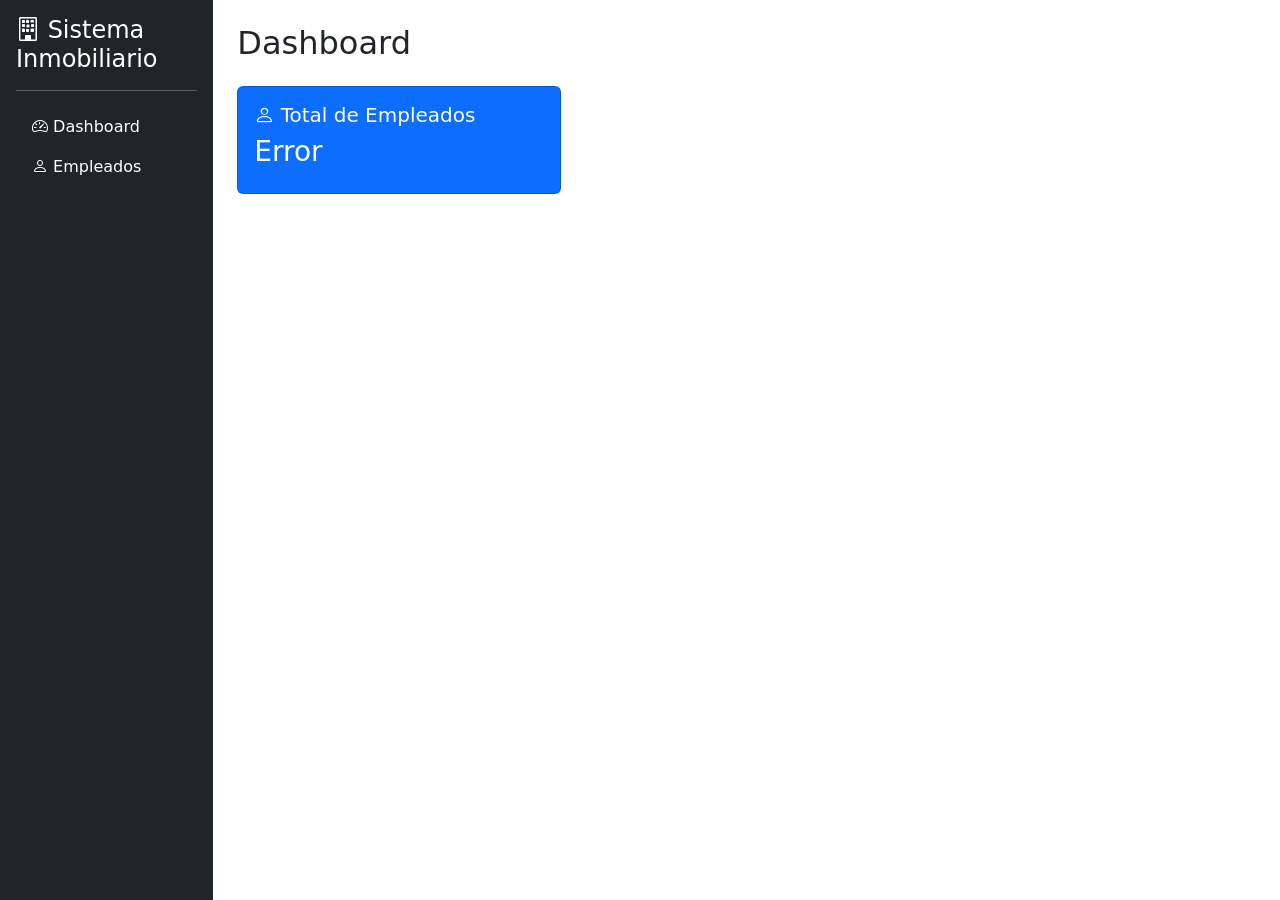
<file: mobiliaria/front/index.html>
<!DOCTYPE html>
<html>
<head>
    <meta charset="UTF-8">
    <title>Dashboard - Empleados</title>

    <link href="https://cdn.jsdelivr.net/npm/bootstrap@5.3.2/dist/css/bootstrap.min.css" rel="stylesheet">
    <link href="https://cdn.jsdelivr.net/npm/bootstrap-icons@1.11.3/font/bootstrap-icons.css" rel="stylesheet">
</head>
<body>

<div class="container-fluid">
    <div class="row">

        <!-- Sidebar -->
        <div class="col-2 bg-dark text-white min-vh-100 p-3">
            <h4><i class="bi bi-building"></i> Sistema Inmobiliario</h4>
            <hr>
            <ul class="nav flex-column">

                <li>
                    <a href="index.html" class="nav-link text-white">
                        <i class="bi bi-speedometer2"></i> Dashboard
                    </a>
                </li>

                <li>
                    <a href="empleados/empleados.html" class="nav-link text-white">
                        <i class="bi bi-person"></i> Empleados
                    </a>
                </li>

            </ul>
        </div>

        <!-- Contenido -->
        <div class="col-10 p-4">
            <h2>Dashboard</h2>

            <div class="row mt-4">

                <div class="col-md-4">
                    <div class="card text-bg-primary">
                        <div class="card-body">
                            <h5>
                                <i class="bi bi-person"></i> Total de Empleados
                            </h5>
                            <h3 id="totalEmpleados">0</h3>
                        </div>
                    </div>
                </div>

            </div>

        </div>

    </div>
</div>

<script src="api.js"></script>

<script>
document.addEventListener("DOMContentLoaded", async () => {
    try {

        const response = await fetch(API.empleados);

        if (!response.ok) {
            throw new Error("No se pudieron cargar los empleados");
        }

        const empleados = await response.json();

        document.getElementById("totalEmpleados").innerText = empleados.length;

    } catch (error) {

        console.error(error);
        document.getElementById("totalEmpleados").innerText = "Error";

    }
});
</script>

</body>
</html>
</file>
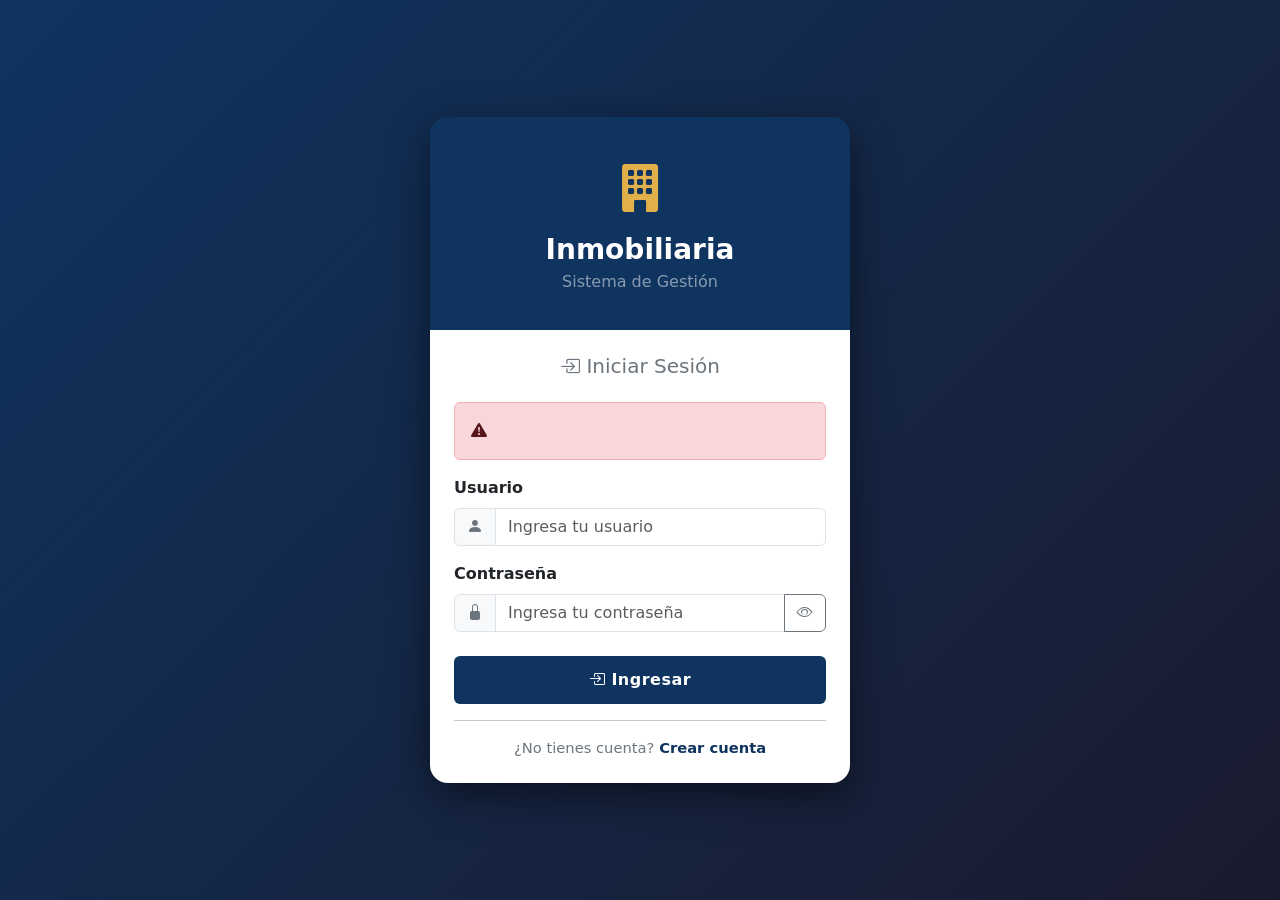
<file: front/apartamento/apartamento.html>
<!DOCTYPE html>
<html lang="es">
<head>
    <meta charset="UTF-8"><meta name="viewport" content="width=device-width, initial-scale=1.0">
    <title>Apartamentos</title>
    <link href="https://cdn.jsdelivr.net/npm/bootstrap@5.3.2/dist/css/bootstrap.min.css" rel="stylesheet">
    <link href="https://cdn.jsdelivr.net/npm/bootstrap-icons@1.11.3/font/bootstrap-icons.css" rel="stylesheet">
    <link href="../layout.css" rel="stylesheet">
</head>
<body>
<div class="container-fluid p-0"><div class="row g-0">
    <div class="col-2 sidebar" id="sidebar"></div>
    <div class="col-10">
        <div class="topbar">
            <h5 class="page-title"><i class="bi bi-house-door me-2"></i>Apartamentos</h5>
            <div class="d-flex align-items-center gap-3">
                <span class="text-secondary" style="font-size:0.88rem;" id="bienvenida"></span>
                <button onclick="cerrarSesion()" class="btn btn-sm btn-outline-danger"><i class="bi bi-box-arrow-right"></i> Salir</button>
            </div>
        </div>
        <div class="p-4">
            <div id="alerta" class="alert" style="display:none"></div>
            <div class="card border-0 shadow-sm mb-4">
                <div class="card-body">
                    <h6 class="fw-bold mb-3" id="formTitle">Nuevo Apartamento</h6>
                    <input type="hidden" id="idEditar">
                    <div class="row g-2">
                        <div class="col-md-3"><select id="propietario" class="form-select"><option value="">Propietario *</option></select></div>
                        <div class="col-md-3"><select id="pais" class="form-select" onchange="cargarDepartamentos()"><option value="">País *</option></select></div>
                        <div class="col-md-3"><select id="departamento" class="form-select" onchange="cargarCiudades()"><option value="">Departamento *</option></select></div>
                        <div class="col-md-3"><select id="ciudad" class="form-select"><option value="">Ciudad *</option></select></div>
                        <div class="col-md-4"><input type="text" id="direccion" class="form-control" placeholder="Dirección *" maxlength="30"></div>
                        <div class="col-md-2"><input type="number" id="numeroHabitacion" class="form-control" placeholder="Habitaciones *" min="1"></div>
                        <div class="col-md-3"><input type="number" id="pagoMensual" class="form-control" placeholder="Pago mensual *" step="0.01" min="0"></div>
                        <div class="col-md-2">
                            <select id="estado" class="form-select">
                                <option value="1">LIBRE</option>
                                <option value="0">OCUPADO</option>
                            </select>
                        </div>
                        <div class="col-md-2 d-flex gap-2">
                            <button onclick="guardar()" class="btn btn-primary flex-fill"><i class="bi bi-save"></i> Guardar</button>
                            <button onclick="limpiar()" class="btn btn-secondary flex-fill"><i class="bi bi-x-circle"></i></button>
                        </div>
                    </div>
                </div>
            </div>
            <div class="card border-0 shadow-sm">
                <div class="card-body table-responsive">
                    <table class="table table-hover align-middle">
                        <thead class="table-dark"><tr><th>#</th><th>Dirección</th><th>Habitaciones</th><th>Ciudad</th><th>Propietario</th><th>Pago Mensual</th><th>Estado</th><th>Acciones</th></tr></thead>
                        <tbody id="tabla"></tbody>
                    </table>
                </div>
            </div>
        </div>
    </div>
</div></div>
<script src="../api.js"></script><script src="../utils.js"></script>
<script>
document.getElementById("sidebar").innerHTML = getSidebar("apartamento");
const u = checkSesion();
if (u) document.getElementById("bienvenida").innerHTML = `<i class="bi bi-person-circle me-1"></i>${u.nombreUsuario}`;

cargarSelect("propietario", API.propietarios, "idPropietario", p => `${p.persona?.nombre||''} ${p.persona?.apellido||''}`);
cargarSelect("pais", API.paises, "idPais", p => p.nombre);

async function cargarDepartamentos() {
    const idPais = document.getElementById("pais").value;
    const sel = document.getElementById("departamento");
    sel.innerHTML = '<option value="">Departamento *</option>';
    document.getElementById("ciudad").innerHTML = '<option value="">Ciudad *</option>';
    if (!idPais) return;
    try {
        const res = await fetch(`${API.departamentos}/por-pais/${idPais}`);
        if (!res.ok) throw new Error("Error al cargar departamentos");
        const data = await res.json();
        data.forEach(d => { const o = document.createElement("option"); o.value = d.idDepartamento; o.textContent = d.nombre; sel.appendChild(o); });
    } catch (err) {
        console.error(err);
        sel.innerHTML += '<option disabled>Error al cargar</option>';
    }
}

async function cargarCiudades() {
    const idDep = document.getElementById("departamento").value;
    const sel = document.getElementById("ciudad");
    sel.innerHTML = '<option value="">Ciudad *</option>';
    if (!idDep) return;
    try {
        const res = await fetch(`${API.ciudades}/por-departamento/${idDep}`);
        if (!res.ok) throw new Error("Error al cargar ciudades");
        const data = await res.json();
        data.forEach(c => { const o = document.createElement("option"); o.value = c.idCiudad; o.textContent = c.nombre; sel.appendChild(o); });
    } catch (err) {
        console.error(err);
        sel.innerHTML += '<option disabled>Error al cargar</option>';
    }
}

async function cargar() {
    try {
        const res = await fetch(API.apartamentos);
        if (!res.ok) throw new Error("Error al cargar");
        const data = await res.json();
        document.getElementById("tabla").innerHTML = data.map(a => `
            <tr>
                <td>${a.idApartamento}</td><td>${a.direccion}</td>
                <td>${a.numeroHabitacion || ''}</td>
                <td>${a.ciudad?.nombre||''}</td>
                <td>${a.propietario?.persona?.nombre||''} ${a.propietario?.persona?.apellido||''}</td>
                <td>${a.pagoMensual ? '$'+parseFloat(a.pagoMensual).toLocaleString('es-CO', {minimumFractionDigits:2, maximumFractionDigits:2}) : ''}</td>
                <td><span class="badge ${a.estado===1?'bg-success':'bg-danger'}">${a.estado===1?'LIBRE':'OCUPADO'}</span></td>
                <td>
                    <button class="btn btn-sm btn-warning me-1" onclick='editar(${JSON.stringify(a)})'><i class="bi bi-pencil"></i></button>
                    <button class="btn btn-sm btn-danger" onclick="eliminar(${a.idApartamento})"><i class="bi bi-trash"></i></button>
                </td>
            </tr>`).join("");
    } catch (err) {
        document.getElementById("tabla").innerHTML = `<tr><td colspan="8" class="text-center text-danger">Error al cargar: ${err.message}</td></tr>`;
    }
}

async function guardar() {
    const idProp = document.getElementById("propietario").value;
    const idCiudad = document.getElementById("ciudad").value;
    const direccion = document.getElementById("direccion").value.trim();
    const numeroHabitacion = document.getElementById("numeroHabitacion").value;
    const pagoMensual = document.getElementById("pagoMensual").value;
    
    if (!idProp || !idCiudad || !direccion || !numeroHabitacion || !pagoMensual) 
        return mostrarAlerta("alerta", "Propietario, ciudad, dirección, habitaciones y pago mensual son requeridos", "danger");
    
    const id = document.getElementById("idEditar").value;
    const body = {
        propietario: { idPropietario: parseInt(idProp) },
        ciudad: { idCiudad: parseInt(idCiudad) },
        direccion,
        numeroHabitacion: parseInt(numeroHabitacion),
        pagoMensual: parseFloat(pagoMensual),
        estado: parseInt(document.getElementById("estado").value)
    };
    
    try {
        const url = id ? `${API.apartamentos}/${id}` : API.apartamentos;
        const res = await fetch(url, { 
            method: id ? "PUT" : "POST", 
            headers: {"Content-Type":"application/json"}, 
            body: JSON.stringify(body) 
        });
        
        if (!res.ok) {
            const error = await res.text();
            return mostrarAlerta("alerta", `Error: ${error}`, "danger");
        }
        
        limpiar();
        cargar();
        mostrarAlerta("alerta", "Guardado correctamente", "success");
    } catch (err) {
        mostrarAlerta("alerta", `Error de conexión: ${err.message}`, "danger");
    }
}

async function editar(a) {
    document.getElementById("idEditar").value = a.idApartamento;
    document.getElementById("propietario").value = a.propietario?.idPropietario || "";
    document.getElementById("direccion").value = a.direccion || "";
    document.getElementById("numeroHabitacion").value = a.numeroHabitacion || "";
    document.getElementById("pagoMensual").value = a.pagoMensual || "";
    document.getElementById("estado").value = a.estado || "1";
    if (a.ciudad?.departamento?.pais?.idPais) {
        document.getElementById("pais").value = a.ciudad.departamento.pais.idPais;
        await cargarDepartamentos();
        document.getElementById("departamento").value = a.ciudad.departamento.idDepartamento;
        await cargarCiudades();
        document.getElementById("ciudad").value = a.ciudad.idCiudad;
    }
    document.getElementById("formTitle").textContent = "Editar Apartamento";
}

async function eliminar(id) {
    if (!confirm("¿Eliminar apartamento?")) return;
    try {
        const res = await fetch(`${API.apartamentos}/${id}`, { method: "DELETE" });
        if (!res.ok) throw new Error("Error al eliminar");
        cargar();
        mostrarAlerta("alerta", "Apartamento eliminado", "success");
    } catch (err) {
        mostrarAlerta("alerta", `Error: ${err.message}`, "danger");
    }
}

function limpiar() {
    ["idEditar","direccion","numeroHabitacion","pagoMensual"].forEach(id => document.getElementById(id).value = "");
    ["propietario","pais"].forEach(id => document.getElementById(id).value = "");
    document.getElementById("departamento").innerHTML = '<option value="">Departamento *</option>';
    document.getElementById("ciudad").innerHTML = '<option value="">Ciudad *</option>';
    document.getElementById("estado").value = "1";
    document.getElementById("formTitle").textContent = "Nuevo Apartamento";
}

cargar();
</script>
</body></html>
</file>
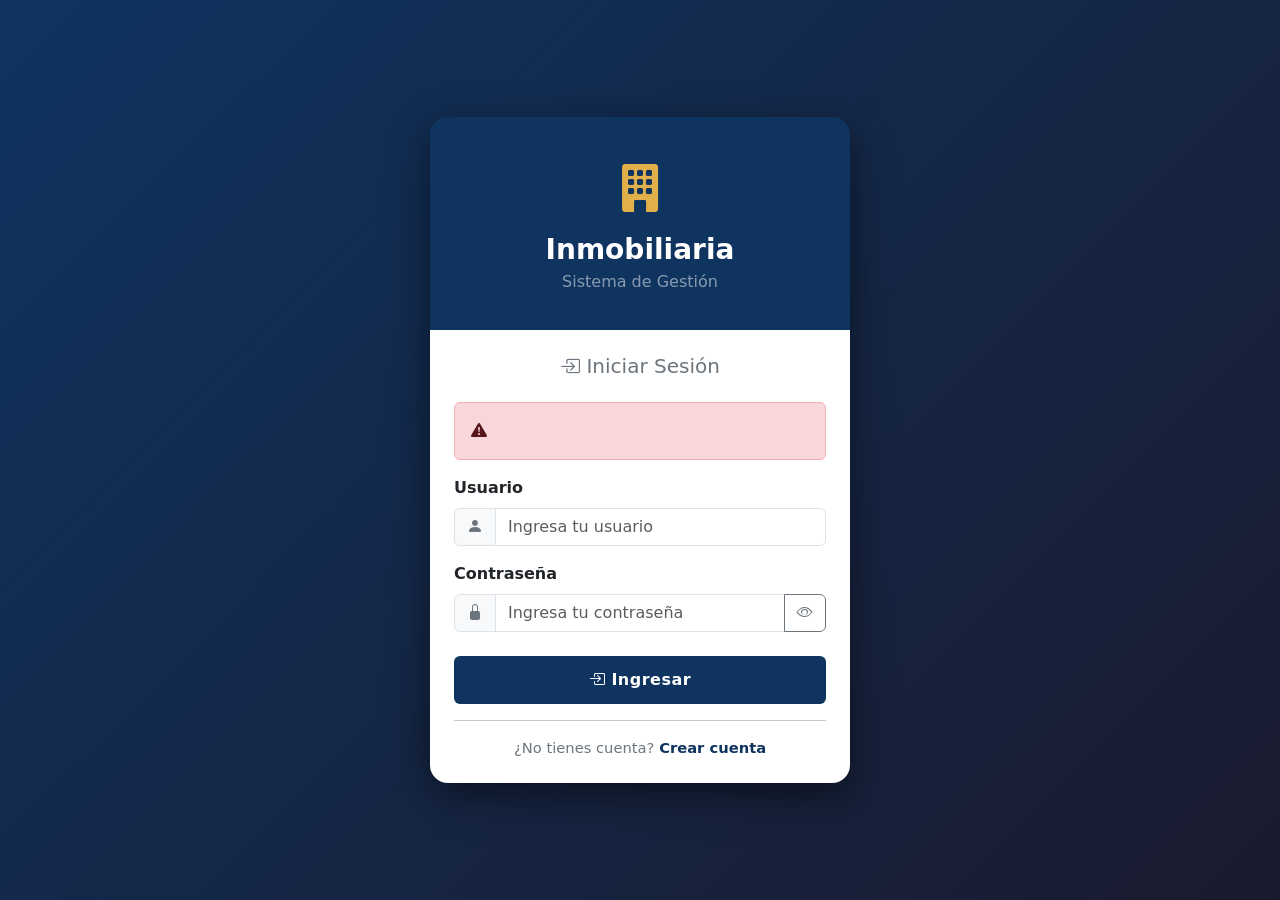
<file: front/ciudad/ciudad.html>
<!DOCTYPE html>
<html lang="es">
<head>
    <meta charset="UTF-8"><meta name="viewport" content="width=device-width, initial-scale=1.0">
    <title>Ciudades</title>
    <link href="https://cdn.jsdelivr.net/npm/bootstrap@5.3.2/dist/css/bootstrap.min.css" rel="stylesheet">
    <link href="https://cdn.jsdelivr.net/npm/bootstrap-icons@1.11.3/font/bootstrap-icons.css" rel="stylesheet">
    <link href="../layout.css" rel="stylesheet">
</head>
<body>
<div class="container-fluid p-0"><div class="row g-0">
    <div class="col-2 sidebar" id="sidebar"></div>
    <div class="col-10">
        <div class="topbar">
            <h5 class="page-title"><i class="bi bi-geo-alt me-2"></i>Ciudades</h5>
            <div class="d-flex align-items-center gap-3">
                <span class="text-secondary" style="font-size:0.88rem;" id="bienvenida"></span>
                <button onclick="cerrarSesion()" class="btn btn-sm btn-outline-danger"><i class="bi bi-box-arrow-right"></i> Salir</button>
            </div>
        </div>
        <div class="p-4">
            <div id="alerta" class="alert" style="display:none"></div>
            <div class="card border-0 shadow-sm mb-4">
                <div class="card-body">
                    <h6 class="fw-bold mb-3" id="formTitle">Nueva Ciudad</h6>
                    <input type="hidden" id="idEditar">
                    <div class="row g-2">
                        <div class="col-md-3">
                            <select id="pais" class="form-select" onchange="cargarDepartamentos()">
                                <option value="">Seleccione País *</option>
                            </select>
                        </div>
                        <div class="col-md-3">
                            <select id="departamento" class="form-select"><option value="">Seleccione Departamento *</option></select>
                        </div>
                        <div class="col-md-3"><input type="text" id="nombre" class="form-control" placeholder="Nombre de la ciudad *"></div>
                        <div class="col-md-3 d-flex gap-2">
                            <button onclick="guardar()" class="btn btn-primary flex-fill"><i class="bi bi-save"></i> Guardar</button>
                            <button onclick="limpiar()" class="btn btn-secondary flex-fill"><i class="bi bi-x-circle"></i></button>
                        </div>
                    </div>
                </div>
            </div>
            <div class="card border-0 shadow-sm">
                <div class="card-body table-responsive">
                    <table class="table table-hover align-middle">
                        <thead class="table-dark"><tr><th>#</th><th>País</th><th>Departamento</th><th>Ciudad</th><th>Acciones</th></tr></thead>
                        <tbody id="tabla"></tbody>
                    </table>
                </div>
            </div>
        </div>
    </div>
</div></div>
<script src="../api.js"></script><script src="../utils.js"></script>
<script>
document.getElementById("sidebar").innerHTML = getSidebar("ciudad");
const u = checkSesion();
if (u) document.getElementById("bienvenida").innerHTML = `<i class="bi bi-person-circle me-1"></i>${u.nombreUsuario}`;

cargarSelect("pais", API.paises, "idPais", p => p.nombre);

async function cargarDepartamentos() {
    const idPais = document.getElementById("pais").value;
    const sel = document.getElementById("departamento");
    sel.innerHTML = '<option value="">Seleccione Departamento *</option>';
    if (!idPais) return;
    const res = await fetch(`${API.departamentos}/por-pais/${idPais}`);
    const data = await res.json();
    data.forEach(d => {
        const opt = document.createElement("option");
        opt.value = d.idDepartamento;
        opt.textContent = d.nombre;
        sel.appendChild(opt);
    });
}

async function cargar() {
    const res = await fetch(API.ciudades);
    const data = await res.json();
    document.getElementById("tabla").innerHTML = data.map(c => `
        <tr>
            <td>${c.idCiudad}</td>
            <td>${c.departamento?.pais?.nombre||''}</td>
            <td>${c.departamento?.nombre||''}</td>
            <td>${c.nombre}</td>
            <td>
                <button class="btn btn-sm btn-warning me-1" onclick='editar(${JSON.stringify(c)})'><i class="bi bi-pencil"></i></button>
                <button class="btn btn-sm btn-danger" onclick="eliminar(${c.idCiudad})"><i class="bi bi-trash"></i></button>
            </td>
        </tr>`).join("");
}

async function guardar() {
    const nombre = document.getElementById("nombre").value.trim();
    const idDep = document.getElementById("departamento").value;
    if (!nombre || !idDep) return mostrarAlerta("alerta", "Departamento y nombre son requeridos");
    const id = document.getElementById("idEditar").value;
    const body = { nombre, departamento: { idDepartamento: parseInt(idDep) } };
    const url = id ? `${API.ciudades}/${id}` : API.ciudades;
    await fetch(url, { method: id ? "PUT" : "POST", headers: {"Content-Type":"application/json"}, body: JSON.stringify(body) });
    limpiar(); cargar();
    mostrarAlerta("alerta", "Guardado correctamente", "success");
}

async function editar(c) {
    document.getElementById("idEditar").value = c.idCiudad;
    document.getElementById("nombre").value = c.nombre;
    // Cargar país y luego departamento
    if (c.departamento?.pais?.idPais) {
        document.getElementById("pais").value = c.departamento.pais.idPais;
        await cargarDepartamentos();
        document.getElementById("departamento").value = c.departamento.idDepartamento;
    }
    document.getElementById("formTitle").textContent = "Editar Ciudad";
}

async function eliminar(id) {
    if (!confirm("¿Eliminar?")) return;
    await fetch(`${API.ciudades}/${id}`, { method: "DELETE" });
    cargar();
}

function limpiar() {
    document.getElementById("idEditar").value = "";
    document.getElementById("pais").value = "";
    document.getElementById("departamento").innerHTML = '<option value="">Seleccione Departamento *</option>';
    document.getElementById("nombre").value = "";
    document.getElementById("formTitle").textContent = "Nueva Ciudad";
}

cargar();
</script>
</body></html>
</file>
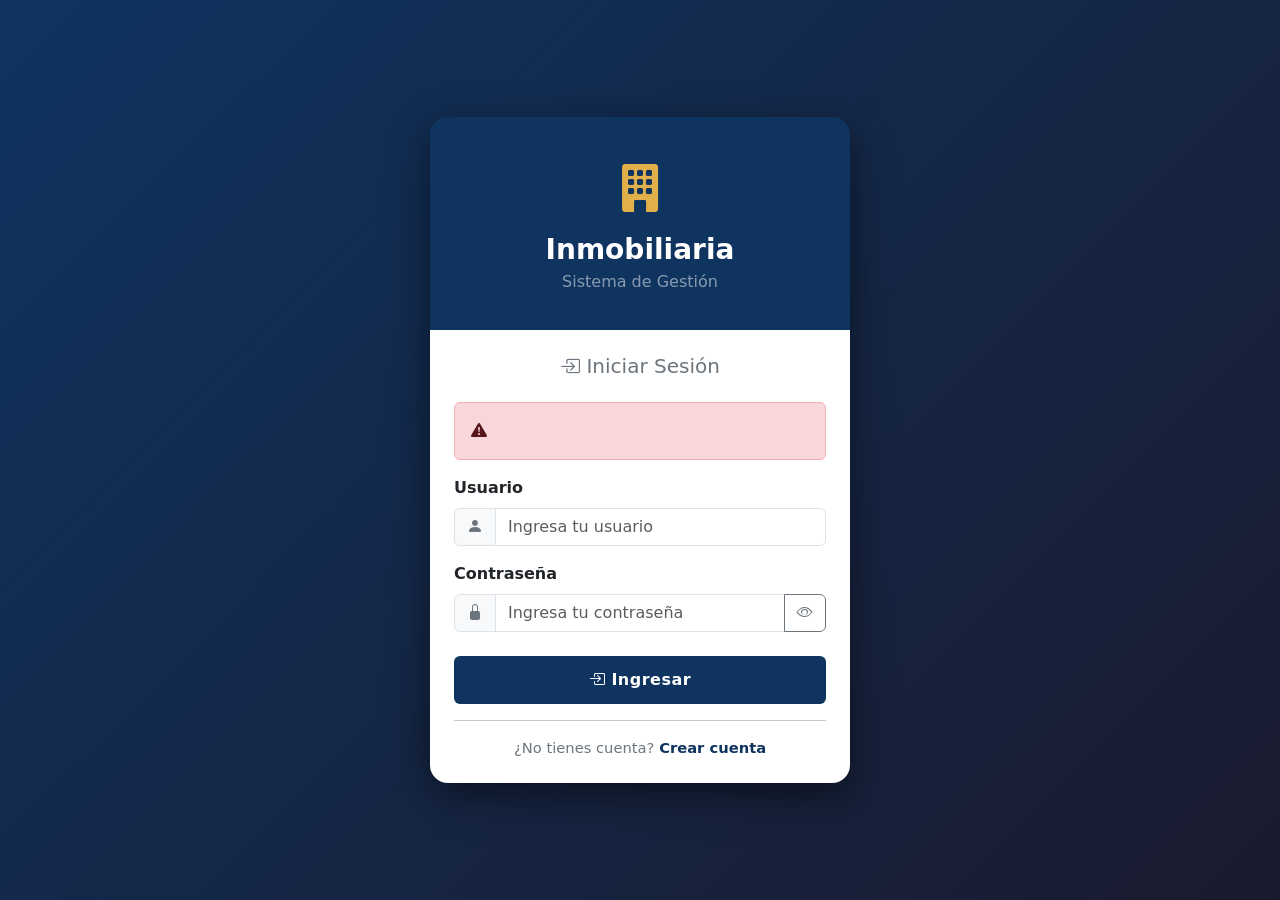
<file: front/cliente/cliente.html>
<!DOCTYPE html>
<html lang="es">
<head>
    <meta charset="UTF-8"><meta name="viewport" content="width=device-width, initial-scale=1.0">
    <title>Clientes</title>
    <link href="https://cdn.jsdelivr.net/npm/bootstrap@5.3.2/dist/css/bootstrap.min.css" rel="stylesheet">
    <link href="https://cdn.jsdelivr.net/npm/bootstrap-icons@1.11.3/font/bootstrap-icons.css" rel="stylesheet">
    <link href="../layout.css" rel="stylesheet">
</head>
<body>
<div class="container-fluid p-0"><div class="row g-0">
    <div class="col-2 sidebar" id="sidebar"></div>
    <div class="col-10">
        <div class="topbar">
            <h5 class="page-title"><i class="bi bi-person-check me-2"></i>Clientes</h5>
            <div class="d-flex align-items-center gap-3">
                <span class="text-secondary" style="font-size:0.88rem;" id="bienvenida"></span>
                <button onclick="cerrarSesion()" class="btn btn-sm btn-outline-danger"><i class="bi bi-box-arrow-right"></i> Salir</button>
            </div>
        </div>
        <div class="p-4">
            <div id="alerta" class="alert" style="display:none"></div>
            <div class="card border-0 shadow-sm mb-4">
                <div class="card-body">
                    <h6 class="fw-bold mb-3" id="formTitle">Nuevo Cliente</h6>
                    <input type="hidden" id="idEditar">
                    <div class="row g-2">
                        <div class="col-md-5">
                            <select id="persona" class="form-select"><option value="">Seleccione Persona *</option></select>
                        </div>
                        <div class="col-md-4"><input type="text" id="observaciones" class="form-control" placeholder="Observaciones"></div>
                        <div class="col-md-3 d-flex gap-2">
                            <button onclick="guardar()" class="btn btn-primary flex-fill"><i class="bi bi-save"></i> Guardar</button>
                            <button onclick="limpiar()" class="btn btn-secondary flex-fill"><i class="bi bi-x-circle"></i></button>
                        </div>
                    </div>
                </div>
            </div>
            <div class="card border-0 shadow-sm">
                <div class="card-body table-responsive">
                    <table class="table table-hover align-middle">
                        <thead class="table-dark"><tr><th>#</th><th>Persona</th><th>Observaciones</th><th>Acciones</th></tr></thead>
                        <tbody id="tabla"></tbody>
                    </table>
                </div>
            </div>
        </div>
    </div>
</div></div>
<script src="../api.js"></script><script src="../utils.js"></script>
<script>
document.getElementById("sidebar").innerHTML = getSidebar("cliente");
const u = checkSesion();
if (u) document.getElementById("bienvenida").innerHTML = `<i class="bi bi-person-circle me-1"></i>${u.nombreUsuario}`;

cargarSelect("persona", API.personas, "idPersona", p => `${p.nombre} ${p.apellido}`);

async function cargar() {
    const res = await fetch(API.clientes);
    const data = await res.json();
    document.getElementById("tabla").innerHTML = data.map(c => `
        <tr>
            <td>${c.idCliente}</td>
            <td>${c.persona?.nombre||''} ${c.persona?.apellido||''}</td>
            <td>${c.observaciones||''}</td>
            <td>
                <button class="btn btn-sm btn-warning me-1" onclick='editar(${JSON.stringify(c)})'><i class="bi bi-pencil"></i></button>
                <button class="btn btn-sm btn-danger" onclick="eliminar(${c.idCliente})"><i class="bi bi-trash"></i></button>
            </td>
        </tr>`).join("");
}

async function guardar() {
    const idPersona = document.getElementById("persona").value;
    if (!idPersona) return mostrarAlerta("alerta", "Seleccione una persona");
    const id = document.getElementById("idEditar").value;
    const body = { persona: { idPersona: parseInt(idPersona) }, observaciones: document.getElementById("observaciones").value };
    const url = id ? `${API.clientes}/${id}` : API.clientes;
    await fetch(url, { method: id ? "PUT" : "POST", headers: {"Content-Type":"application/json"}, body: JSON.stringify(body) });
    limpiar(); cargar();
    mostrarAlerta("alerta", "Guardado correctamente", "success");
}

function editar(c) {
    document.getElementById("idEditar").value = c.idCliente;
    document.getElementById("persona").value = c.persona?.idPersona || "";
    document.getElementById("observaciones").value = c.observaciones || "";
    document.getElementById("formTitle").textContent = "Editar Cliente";
}

async function eliminar(id) {
    if (!confirm("¿Eliminar?")) return;
    await fetch(`${API.clientes}/${id}`, { method: "DELETE" });
    cargar();
}

function limpiar() {
    document.getElementById("idEditar").value = "";
    document.getElementById("persona").value = "";
    document.getElementById("observaciones").value = "";
    document.getElementById("formTitle").textContent = "Nuevo Cliente";
}

cargar();
</script>
</body></html>
</file>
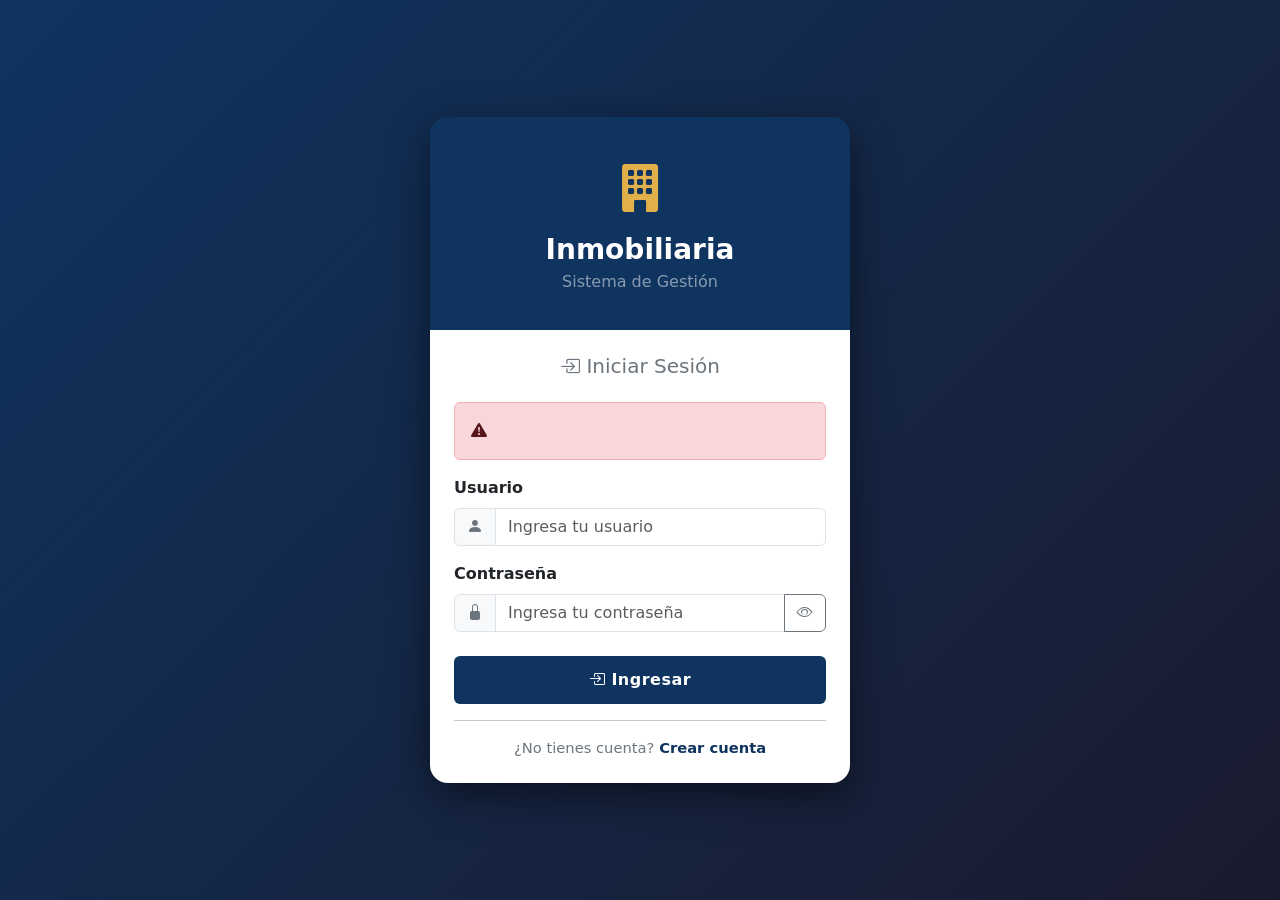
<file: front/contrato/contrato.html>
<!DOCTYPE html>
<html lang="es">
<head>
    <meta charset="UTF-8"><meta name="viewport" content="width=device-width, initial-scale=1.0">
    <title>Contratos</title>
    <link href="https://cdn.jsdelivr.net/npm/bootstrap@5.3.2/dist/css/bootstrap.min.css" rel="stylesheet">
    <link href="https://cdn.jsdelivr.net/npm/bootstrap-icons@1.11.3/font/bootstrap-icons.css" rel="stylesheet">
    <link href="../layout.css" rel="stylesheet">
</head>
<body>
<div class="container-fluid p-0"><div class="row g-0">
    <div class="col-2 sidebar" id="sidebar"></div>
    <div class="col-10">
        <div class="topbar">
            <h5 class="page-title"><i class="bi bi-file-earmark-text me-2"></i>Contratos</h5>
            <div class="d-flex align-items-center gap-3">
                <span class="text-secondary" style="font-size:0.88rem;" id="bienvenida"></span>
                <button onclick="cerrarSesion()" class="btn btn-sm btn-outline-danger"><i class="bi bi-box-arrow-right"></i> Salir</button>
            </div>
        </div>
        <div class="p-4">
            <div id="alerta" class="alert" style="display:none"></div>
            <div class="card border-0 shadow-sm mb-4">
                <div class="card-body">
                    <h6 class="fw-bold mb-3" id="formTitle">Nuevo Contrato</h6>
                    <input type="hidden" id="idEditar">
                    <div class="row g-2">
                        <div class="col-md-3"><select id="apartamento" class="form-select"><option value="">Apartamento *</option></select></div>
                        <div class="col-md-3"><select id="cliente" class="form-select"><option value="">Cliente *</option></select></div>
                        <div class="col-md-3"><select id="empleado" class="form-select"><option value="">Empleado *</option></select></div>
                        <div class="col-md-3"><input type="date" id="fechaInicio" class="form-control" placeholder="Fecha Inicio *"></div>
                        <div class="col-md-3"><input type="date" id="fechaFin" class="form-control" placeholder="Fecha Fin"></div>
                        <div class="col-md-3"><input type="number" id="valorMensual" class="form-control" placeholder="Valor Mensual" step="0.01"></div>
                        <div class="col-md-2">
                            <select id="estado" class="form-select">
                                <option value="ACTIVO">ACTIVO</option>
                                <option value="FINALIZADO">FINALIZADO</option>
                            </select>
                        </div>
                        <div class="col-md-4 d-flex gap-2">
                            <button onclick="guardar()" class="btn btn-primary flex-fill"><i class="bi bi-save"></i> Guardar</button>
                            <button onclick="limpiar()" class="btn btn-secondary flex-fill"><i class="bi bi-x-circle"></i></button>
                        </div>
                    </div>
                </div>
            </div>
            <div class="card border-0 shadow-sm">
                <div class="card-body table-responsive">
                    <table class="table table-hover align-middle">
                        <thead class="table-dark"><tr><th>#</th><th>Apartamento</th><th>Cliente</th><th>Empleado</th><th>Inicio</th><th>Fin</th><th>Valor</th><th>Estado</th><th>Acciones</th></tr></thead>
                        <tbody id="tabla"></tbody>
                    </table>
                </div>
            </div>
        </div>
    </div>
</div></div>
<script src="../api.js"></script><script src="../utils.js"></script>
<script>
document.getElementById("sidebar").innerHTML = getSidebar("contrato");
const u = checkSesion();
if (u) document.getElementById("bienvenida").innerHTML = `<i class="bi bi-person-circle me-1"></i>${u.nombreUsuario}`;

cargarSelect("apartamento", API.apartamentos, "idApartamento", a => a.direccion);
cargarSelect("cliente", API.clientes, "idCliente", c => `${c.persona?.nombre||''} ${c.persona?.apellido||''}`);
cargarSelect("empleado", API.empleados, "idEmpleado", e => `${e.persona?.nombre||''} ${e.persona?.apellido||''}`);

async function cargar() {
    const res = await fetch(API.contratos);
    const data = await res.json();
    document.getElementById("tabla").innerHTML = data.map(c => `
        <tr>
            <td>${c.idContrato}</td>
            <td>${c.apartamento?.direccion||''}</td>
            <td>${c.cliente?.persona?.nombre||''} ${c.cliente?.persona?.apellido||''}</td>
            <td>${c.empleado?.persona?.nombre||''} ${c.empleado?.persona?.apellido||''}</td>
            <td>${c.fechaInicio ? c.fechaInicio.split('T')[0] : ''}</td>
            <td>${c.fechaFin ? c.fechaFin.split('T')[0] : ''}</td>
            <td>${c.valorMensual ? '$'+c.valorMensual.toLocaleString() : ''}</td>
            <td><span class="badge ${c.estado==='ACTIVO'?'bg-success':'bg-secondary'}">${c.estado||''}</span></td>
            <td>
                <button class="btn btn-sm btn-warning me-1" onclick='editar(${JSON.stringify(c)})'><i class="bi bi-pencil"></i></button>
                <button class="btn btn-sm btn-danger" onclick="eliminar(${c.idContrato})"><i class="bi bi-trash"></i></button>
            </td>
        </tr>`).join("");
}

async function guardar() {
    const idAp = document.getElementById("apartamento").value;
    const idCli = document.getElementById("cliente").value;
    const idEmp = document.getElementById("empleado").value;
    const fechaInicio = document.getElementById("fechaInicio").value;
    if (!idAp || !idCli || !idEmp || !fechaInicio) return mostrarAlerta("alerta", "Apartamento, cliente, empleado y fecha inicio son requeridos");
    const id = document.getElementById("idEditar").value;
    const body = {
        apartamento: { idApartamento: parseInt(idAp) },
        cliente: { idCliente: parseInt(idCli) },
        empleado: { idEmpleado: parseInt(idEmp) },
        fechaInicio,
        fechaFin: document.getElementById("fechaFin").value || null,
        valorMensual: parseFloat(document.getElementById("valorMensual").value) || null,
        estado: document.getElementById("estado").value
    };
    const url = id ? `${API.contratos}/${id}` : API.contratos;
    await fetch(url, { method: id ? "PUT" : "POST", headers: {"Content-Type":"application/json"}, body: JSON.stringify(body) });
    limpiar(); cargar();
    mostrarAlerta("alerta", "Guardado correctamente", "success");
}

function editar(c) {
    document.getElementById("idEditar").value = c.idContrato;
    document.getElementById("apartamento").value = c.apartamento?.idApartamento || "";
    document.getElementById("cliente").value = c.cliente?.idCliente || "";
    document.getElementById("empleado").value = c.empleado?.idEmpleado || "";
    document.getElementById("fechaInicio").value = c.fechaInicio ? c.fechaInicio.split('T')[0] : "";
    document.getElementById("fechaFin").value = c.fechaFin ? c.fechaFin.split('T')[0] : "";
    document.getElementById("valorMensual").value = c.valorMensual || "";
    document.getElementById("estado").value = c.estado || "ACTIVO";
    document.getElementById("formTitle").textContent = "Editar Contrato";
}

async function eliminar(id) {
    if (!confirm("¿Eliminar?")) return;
    await fetch(`${API.contratos}/${id}`, { method: "DELETE" });
    cargar();
}

function limpiar() {
    ["idEditar","fechaInicio","fechaFin","valorMensual"].forEach(id => document.getElementById(id).value = "");
    ["apartamento","cliente","empleado"].forEach(id => document.getElementById(id).value = "");
    document.getElementById("estado").value = "ACTIVO";
    document.getElementById("formTitle").textContent = "Nuevo Contrato";
}

cargar();
</script>
</body></html>
</file>
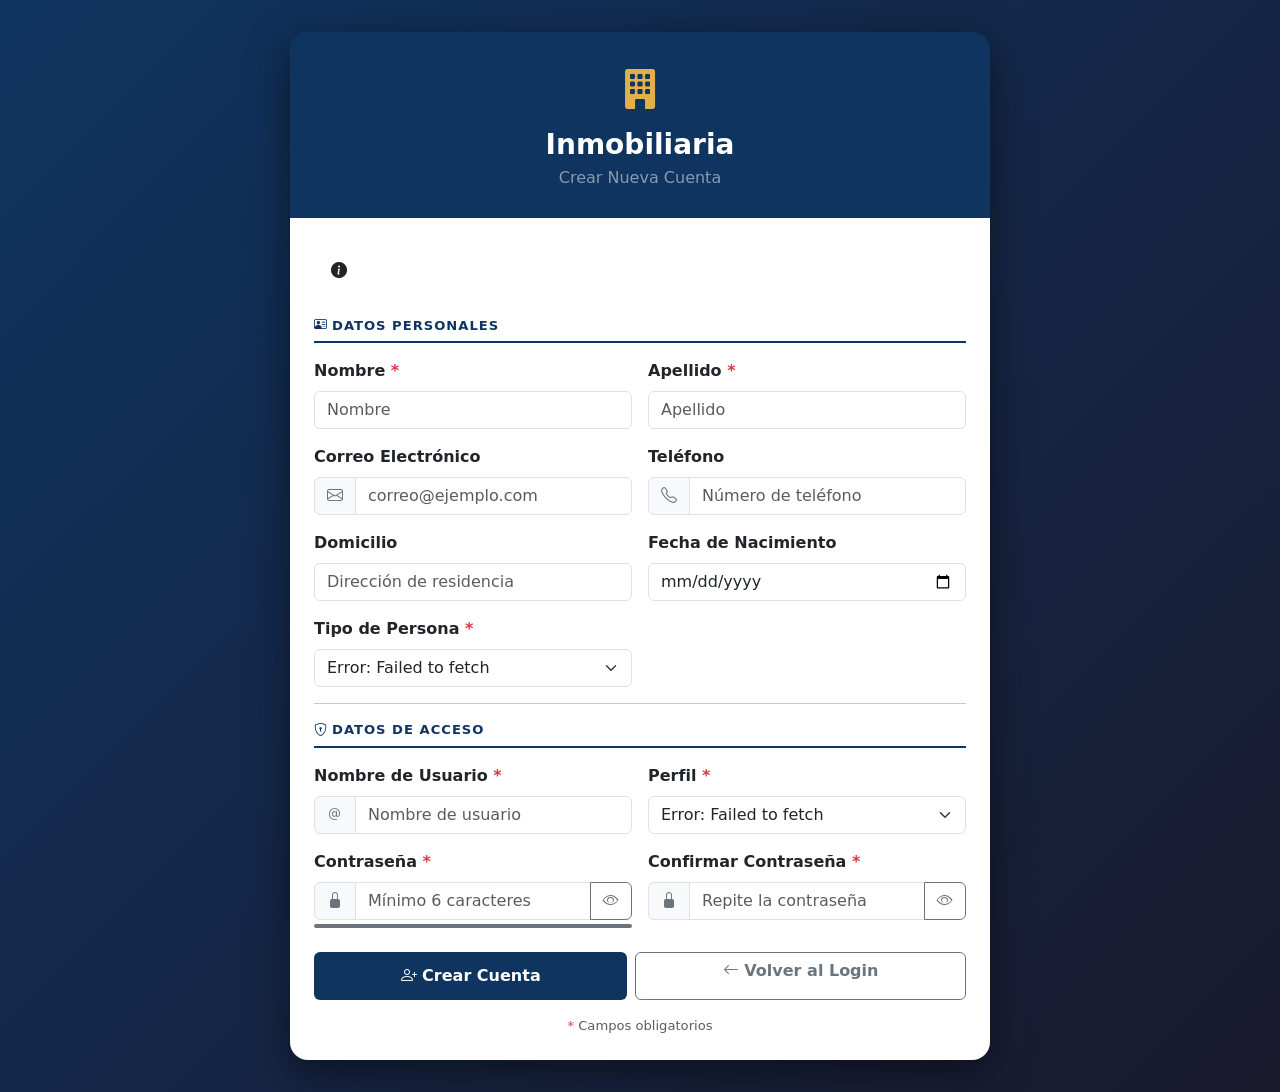
<file: front/crearCuenta/crearCuenta.html>
<!DOCTYPE html>
<html lang="es">
<head>
    <meta charset="UTF-8">
    <meta name="viewport" content="width=device-width, initial-scale=1.0">
    <title>Inmobiliaria - Crear Cuenta</title>
    <link href="https://cdn.jsdelivr.net/npm/bootstrap@5.3.2/dist/css/bootstrap.min.css" rel="stylesheet">
    <link href="https://cdn.jsdelivr.net/npm/bootstrap-icons@1.11.3/font/bootstrap-icons.css" rel="stylesheet">
    <style>
        body {
            background: linear-gradient(135deg, #0f3460 0%, #1a1a2e 100%);
            min-height: 100vh;
            display: flex;
            align-items: flex-start;
            justify-content: center;
            padding: 32px 16px;
        }
        .card-register {
            width: 100%;
            max-width: 700px;
            border-radius: 18px;
            overflow: hidden;
            box-shadow: 0 12px 40px rgba(0, 0, 0, 0.5);
        }
        .brand-header {
            background: #0f3460;
            padding: 28px 24px;
            text-align: center;
        }
        .brand-header .brand-icon { font-size: 2.5rem; color: #e2b04a; }
        .section-title {
            font-size: 0.82rem;
            font-weight: 700;
            text-transform: uppercase;
            letter-spacing: 1px;
            color: #0f3460;
            border-bottom: 2px solid #0f3460;
            padding-bottom: 6px;
            margin-bottom: 16px;
        }
        .form-control:focus, .form-select:focus {
            border-color: #0f3460;
            box-shadow: 0 0 0 0.2rem rgba(15, 52, 96, 0.2);
        }
        .btn-registrar {
            background: #0f3460;
            border: none;
            padding: 12px;
            font-size: 1rem;
        }
        .btn-registrar:hover { background: #16213e; }
        #alerta { display: none; }
        .required-mark { color: #dc3545; }
        .password-strength { height: 4px; border-radius: 2px; transition: all 0.3s; }
    </style>
</head>
<body>

<div class="card-register">

    <!-- Encabezado -->
    <div class="brand-header">
        <div class="brand-icon"><i class="bi bi-building-fill"></i></div>
        <h3 class="text-white mt-2 mb-1 fw-bold">Inmobiliaria</h3>
        <p class="text-white-50 mb-0">Crear Nueva Cuenta</p>
    </div>

    <!-- Formulario -->
    <div class="bg-white p-4">

        <div id="alerta" class="alert d-flex align-items-center gap-2 mb-3">
            <i class="bi bi-info-circle-fill"></i>
            <span id="alertaMensaje"></span>
        </div>

        <!-- ── Datos personales ─────────────────────────────────── -->
        <p class="section-title"><i class="bi bi-person-vcard me-1"></i>Datos Personales</p>
        <div class="row g-3 mb-3">

            <div class="col-md-6">
                <label class="form-label fw-semibold">
                    Nombre <span class="required-mark">*</span>
                </label>
                <input type="text" id="nombre" class="form-control" placeholder="Nombre">
            </div>

            <div class="col-md-6">
                <label class="form-label fw-semibold">
                    Apellido <span class="required-mark">*</span>
                </label>
                <input type="text" id="apellido" class="form-control" placeholder="Apellido">
            </div>

            <div class="col-md-6">
                <label class="form-label fw-semibold">Correo Electrónico</label>
                <div class="input-group">
                    <span class="input-group-text bg-light">
                        <i class="bi bi-envelope text-secondary"></i>
                    </span>
                    <input type="email" id="correo" class="form-control" placeholder="correo@ejemplo.com">
                </div>
            </div>

            <div class="col-md-6">
                <label class="form-label fw-semibold">Teléfono</label>
                <div class="input-group">
                    <span class="input-group-text bg-light">
                        <i class="bi bi-telephone text-secondary"></i>
                    </span>
                    <input type="text" id="telefono" class="form-control"
                           placeholder="Número de teléfono" maxlength="10">
                </div>
            </div>

            <div class="col-md-6">
                <label class="form-label fw-semibold">Domicilio</label>
                <input type="text" id="domicilio" class="form-control" placeholder="Dirección de residencia">
            </div>

            <div class="col-md-6">
                <label class="form-label fw-semibold">Fecha de Nacimiento</label>
                <input type="date" id="fechaNacimiento" class="form-control">
            </div>

            <div class="col-md-6">
                <label class="form-label fw-semibold">
                    Tipo de Persona <span class="required-mark">*</span>
                </label>
                <select id="tipoPersona" class="form-select">
                    <option value="">Cargando...</option>
                </select>
            </div>

        </div>

        <hr>

        <!-- ── Datos de acceso ──────────────────────────────────── -->
        <p class="section-title"><i class="bi bi-shield-lock me-1"></i>Datos de Acceso</p>
        <div class="row g-3 mb-4">

            <div class="col-md-6">
                <label class="form-label fw-semibold">
                    Nombre de Usuario <span class="required-mark">*</span>
                </label>
                <div class="input-group">
                    <span class="input-group-text bg-light">
                        <i class="bi bi-at text-secondary"></i>
                    </span>
                    <input type="text" id="nombreUsuario" class="form-control"
                           placeholder="Nombre de usuario" autocomplete="username">
                </div>
            </div>

            <div class="col-md-6">
                <label class="form-label fw-semibold">
                    Perfil <span class="required-mark">*</span>
                </label>
                <select id="perfil" class="form-select">
                    <option value="">Cargando...</option>
                </select>
            </div>

            <div class="col-md-6">
                <label class="form-label fw-semibold">
                    Contraseña <span class="required-mark">*</span>
                </label>
                <div class="input-group">
                    <span class="input-group-text bg-light">
                        <i class="bi bi-lock-fill text-secondary"></i>
                    </span>
                    <input type="password" id="clave" class="form-control"
                           placeholder="Mínimo 6 caracteres" autocomplete="new-password"
                           oninput="evaluarFuerza()">
                    <button class="btn btn-outline-secondary" type="button" onclick="togglePass('clave','eyeIcon1')">
                        <i class="bi bi-eye" id="eyeIcon1"></i>
                    </button>
                </div>
                <div class="mt-1">
                    <div id="barraFuerza" class="password-strength bg-secondary w-0"></div>
                    <small id="textoFuerza" class="text-muted"></small>
                </div>
            </div>

            <div class="col-md-6">
                <label class="form-label fw-semibold">
                    Confirmar Contraseña <span class="required-mark">*</span>
                </label>
                <div class="input-group">
                    <span class="input-group-text bg-light">
                        <i class="bi bi-lock-fill text-secondary"></i>
                    </span>
                    <input type="password" id="confirmarClave" class="form-control"
                           placeholder="Repite la contraseña" autocomplete="new-password">
                    <button class="btn btn-outline-secondary" type="button" onclick="togglePass('confirmarClave','eyeIcon2')">
                        <i class="bi bi-eye" id="eyeIcon2"></i>
                    </button>
                </div>
            </div>

        </div>

        <!-- ── Botones ──────────────────────────────────────────── -->
        <div class="d-flex gap-2">
            <button onclick="registrar()" id="btnRegistrar"
                    class="btn btn-registrar btn-primary flex-fill text-white fw-semibold">
                <i class="bi bi-person-plus"></i> Crear Cuenta
            </button>
            <a href="../login/login.html"
               class="btn btn-outline-secondary flex-fill fw-semibold">
                <i class="bi bi-arrow-left"></i> Volver al Login
            </a>
        </div>

        <p class="text-center text-muted mt-3 mb-0" style="font-size:0.82rem;">
            <span class="required-mark">*</span> Campos obligatorios
        </p>
    </div>
</div>

<script src="../api.js"></script>
<script src="crearCuenta.js"></script>
</body>
</html>
</file>
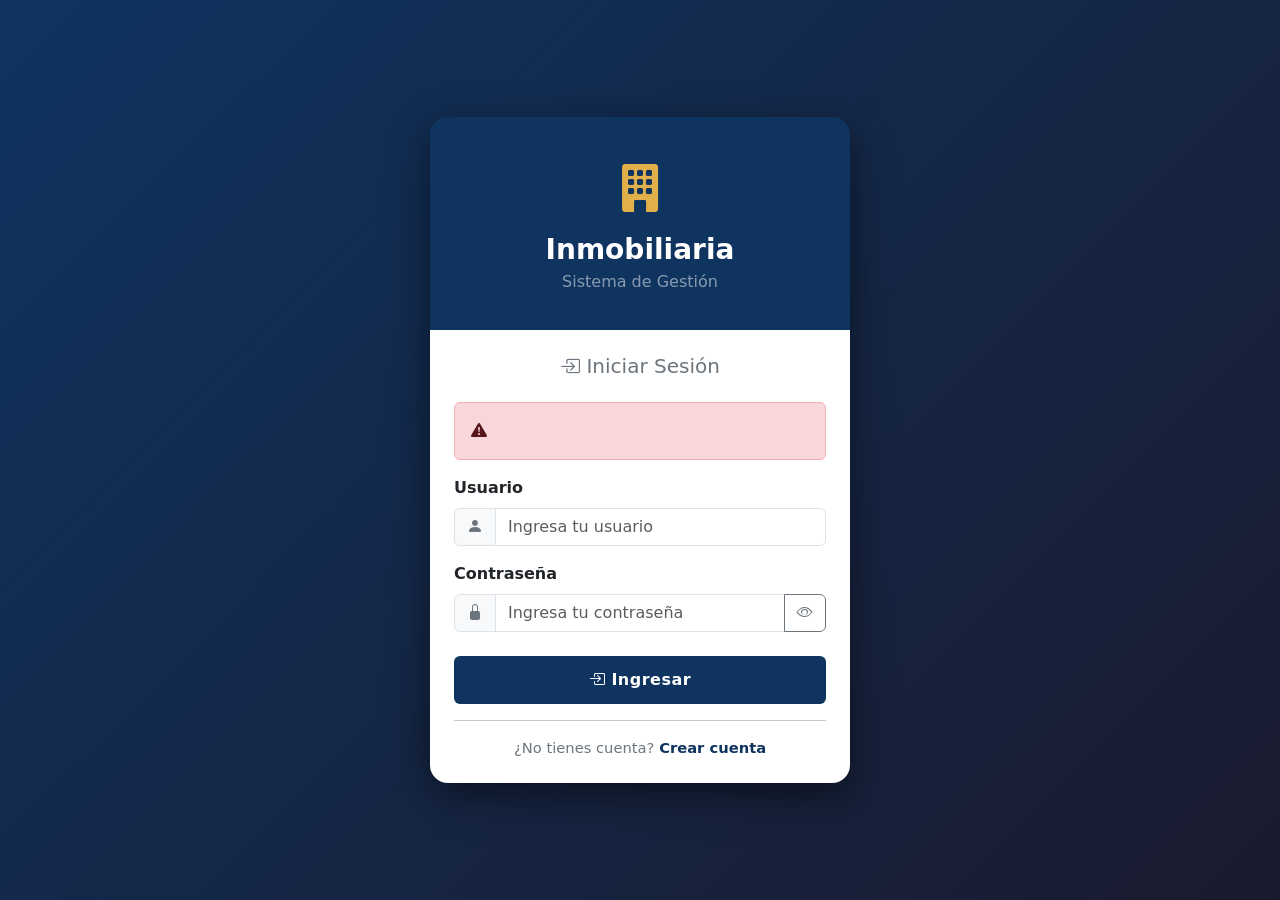
<file: front/departamento/departamento.html>
<!DOCTYPE html>
<html lang="es">
<head>
    <meta charset="UTF-8"><meta name="viewport" content="width=device-width, initial-scale=1.0">
    <title>Departamentos</title>
    <link href="https://cdn.jsdelivr.net/npm/bootstrap@5.3.2/dist/css/bootstrap.min.css" rel="stylesheet">
    <link href="https://cdn.jsdelivr.net/npm/bootstrap-icons@1.11.3/font/bootstrap-icons.css" rel="stylesheet">
    <link href="../layout.css" rel="stylesheet">
</head>
<body>
<div class="container-fluid p-0"><div class="row g-0">
    <div class="col-2 sidebar" id="sidebar"></div>
    <div class="col-10">
        <div class="topbar">
            <h5 class="page-title"><i class="bi bi-map me-2"></i>Departamentos</h5>
            <div class="d-flex align-items-center gap-3">
                <span class="text-secondary" style="font-size:0.88rem;" id="bienvenida"></span>
                <button onclick="cerrarSesion()" class="btn btn-sm btn-outline-danger"><i class="bi bi-box-arrow-right"></i> Salir</button>
            </div>
        </div>
        <div class="p-4">
            <div id="alerta" class="alert" style="display:none"></div>
            <div class="card border-0 shadow-sm mb-4">
                <div class="card-body">
                    <h6 class="fw-bold mb-3" id="formTitle">Nuevo Departamento</h6>
                    <input type="hidden" id="idEditar">
                    <div class="row g-2">
                        <div class="col-md-4">
                            <select id="pais" class="form-select"><option value="">Seleccione País *</option></select>
                        </div>
                        <div class="col-md-4"><input type="text" id="nombre" class="form-control" placeholder="Nombre del departamento *"></div>
                        <div class="col-md-2">
                            <button onclick="guardar()" class="btn btn-primary w-100"><i class="bi bi-save"></i> Guardar</button>
                        </div>
                        <div class="col-md-2">
                            <button onclick="limpiar()" class="btn btn-secondary w-100"><i class="bi bi-x-circle"></i></button>
                        </div>
                    </div>
                </div>
            </div>
            <div class="card border-0 shadow-sm">
                <div class="card-body table-responsive">
                    <table class="table table-hover align-middle">
                        <thead class="table-dark"><tr><th>#</th><th>País</th><th>Nombre</th><th>Acciones</th></tr></thead>
                        <tbody id="tabla"></tbody>
                    </table>
                </div>
            </div>
        </div>
    </div>
</div></div>
<script src="../api.js"></script><script src="../utils.js"></script>
<script>
document.getElementById("sidebar").innerHTML = getSidebar("departamento");
const u = checkSesion();
if (u) document.getElementById("bienvenida").innerHTML = `<i class="bi bi-person-circle me-1"></i>${u.nombreUsuario}`;

cargarSelect("pais", API.paises, "idPais", p => p.nombre);

async function cargar() {
    const res = await fetch(API.departamentos);
    const data = await res.json();
    document.getElementById("tabla").innerHTML = data.map(d => `
        <tr>
            <td>${d.idDepartamento}</td><td>${d.pais?.nombre||''}</td><td>${d.nombre}</td>
            <td>
                <button class="btn btn-sm btn-warning me-1" onclick='editar(${JSON.stringify(d)})'><i class="bi bi-pencil"></i></button>
                <button class="btn btn-sm btn-danger" onclick="eliminar(${d.idDepartamento})"><i class="bi bi-trash"></i></button>
            </td>
        </tr>`).join("");
}

async function guardar() {
    const nombre = document.getElementById("nombre").value.trim();
    const idPais = document.getElementById("pais").value;
    if (!nombre || !idPais) return mostrarAlerta("alerta", "País y nombre son requeridos");
    const id = document.getElementById("idEditar").value;
    const body = { nombre, pais: { idPais: parseInt(idPais) } };
    const url = id ? `${API.departamentos}/${id}` : API.departamentos;
    await fetch(url, { method: id ? "PUT" : "POST", headers: {"Content-Type":"application/json"}, body: JSON.stringify(body) });
    limpiar(); cargar();
    mostrarAlerta("alerta", "Guardado correctamente", "success");
}

function editar(d) {
    document.getElementById("idEditar").value = d.idDepartamento;
    document.getElementById("pais").value = d.pais?.idPais || "";
    document.getElementById("nombre").value = d.nombre;
    document.getElementById("formTitle").textContent = "Editar Departamento";
}

async function eliminar(id) {
    if (!confirm("¿Eliminar?")) return;
    await fetch(`${API.departamentos}/${id}`, { method: "DELETE" });
    cargar();
}

function limpiar() {
    document.getElementById("idEditar").value = "";
    document.getElementById("pais").value = "";
    document.getElementById("nombre").value = "";
    document.getElementById("formTitle").textContent = "Nuevo Departamento";
}

cargar();
</script>
</body></html>
</file>
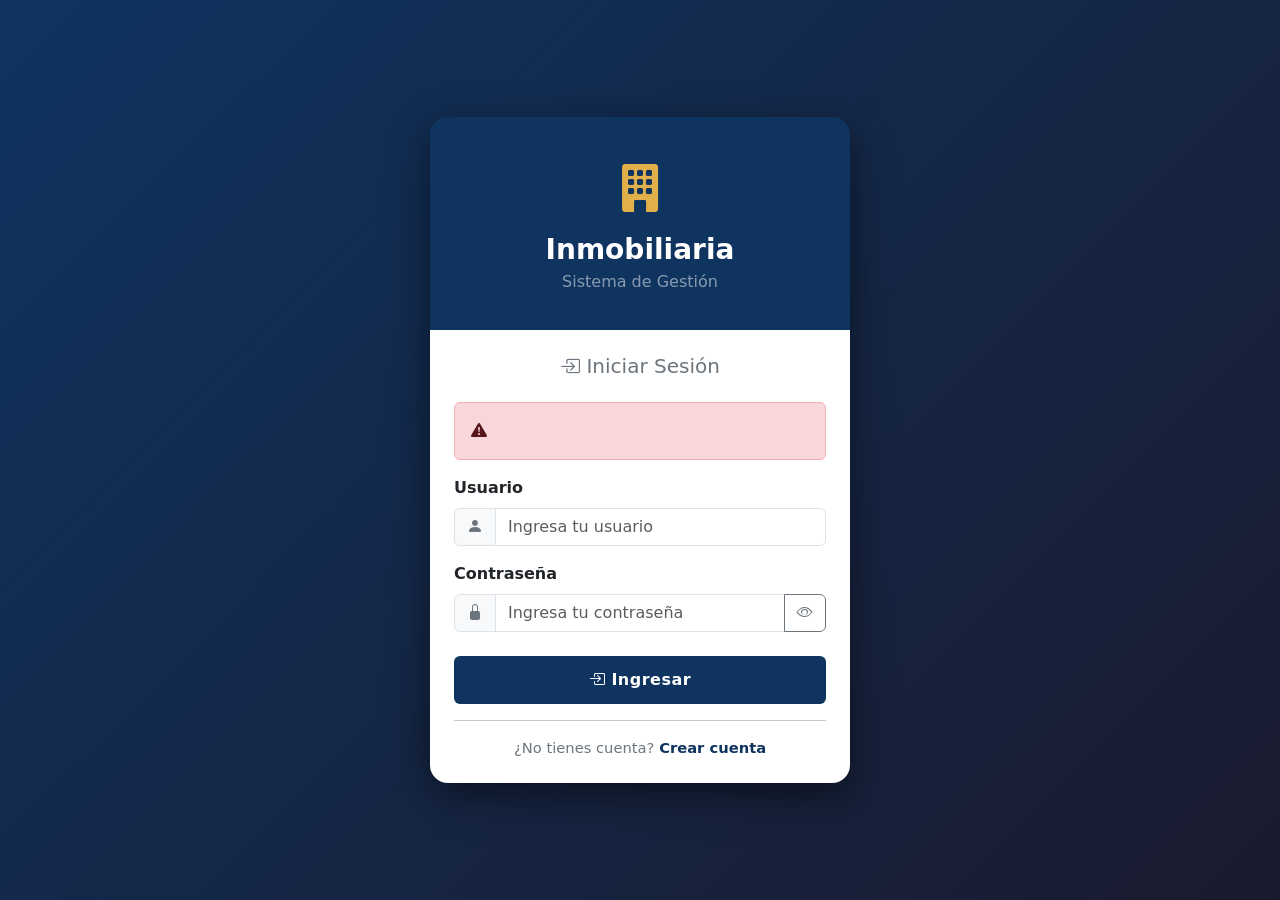
<file: front/empleado/empleado.html>
<!DOCTYPE html>
<html lang="es">
<head>
    <meta charset="UTF-8"><meta name="viewport" content="width=device-width, initial-scale=1.0">
    <title>Empleados</title>
    <link href="https://cdn.jsdelivr.net/npm/bootstrap@5.3.2/dist/css/bootstrap.min.css" rel="stylesheet">
    <link href="https://cdn.jsdelivr.net/npm/bootstrap-icons@1.11.3/font/bootstrap-icons.css" rel="stylesheet">
    <link href="../layout.css" rel="stylesheet">
</head>
<body>
<div class="container-fluid p-0"><div class="row g-0">
    <div class="col-2 sidebar" id="sidebar"></div>
    <div class="col-10">
        <div class="topbar">
            <h5 class="page-title"><i class="bi bi-person-badge me-2"></i>Empleados</h5>
            <div class="d-flex align-items-center gap-3">
                <span class="text-secondary" style="font-size:0.88rem;" id="bienvenida"></span>
                <button onclick="cerrarSesion()" class="btn btn-sm btn-outline-danger"><i class="bi bi-box-arrow-right"></i> Salir</button>
            </div>
        </div>
        <div class="p-4">
            <div id="alerta" class="alert" style="display:none"></div>
            <div class="card border-0 shadow-sm mb-4">
                <div class="card-body">
                    <h6 class="fw-bold mb-3" id="formTitle">Nuevo Empleado</h6>
                    <input type="hidden" id="idEditar">
                    <div class="row g-2">
                        <div class="col-md-4">
                            <select id="persona" class="form-select"><option value="">Seleccione Persona *</option></select>
                        </div>
                        <div class="col-md-3"><input type="text" id="cargo" class="form-control" placeholder="Cargo"></div>
                        <div class="col-md-2"><input type="number" id="salario" class="form-control" placeholder="Salario" step="0.01"></div>
                        <div class="col-md-3 d-flex gap-2">
                            <button onclick="guardar()" class="btn btn-primary flex-fill"><i class="bi bi-save"></i> Guardar</button>
                            <button onclick="limpiar()" class="btn btn-secondary flex-fill"><i class="bi bi-x-circle"></i></button>
                        </div>
                    </div>
                </div>
            </div>
            <div class="card border-0 shadow-sm">
                <div class="card-body table-responsive">
                    <table class="table table-hover align-middle">
                        <thead class="table-dark"><tr><th>#</th><th>Persona</th><th>Cargo</th><th>Salario</th><th>Acciones</th></tr></thead>
                        <tbody id="tabla"></tbody>
                    </table>
                </div>
            </div>
        </div>
    </div>
</div></div>
<script src="../api.js"></script><script src="../utils.js"></script>
<script>
document.getElementById("sidebar").innerHTML = getSidebar("empleado");
const u = checkSesion();
if (u) document.getElementById("bienvenida").innerHTML = `<i class="bi bi-person-circle me-1"></i>${u.nombreUsuario}`;

cargarSelect("persona", API.personas, "idPersona", p => `${p.nombre} ${p.apellido}`);

async function cargar() {
    const res = await fetch(API.empleados);
    const data = await res.json();
    document.getElementById("tabla").innerHTML = data.map(e => `
        <tr>
            <td>${e.idEmpleado}</td>
            <td>${e.persona?.nombre||''} ${e.persona?.apellido||''}</td>
            <td>${e.cargo||''}</td>
            <td>${e.salario ? '$'+e.salario.toLocaleString() : ''}</td>
            <td>
                <button class="btn btn-sm btn-warning me-1" onclick='editar(${JSON.stringify(e)})'><i class="bi bi-pencil"></i></button>
                <button class="btn btn-sm btn-danger" onclick="eliminar(${e.idEmpleado})"><i class="bi bi-trash"></i></button>
            </td>
        </tr>`).join("");
}

async function guardar() {
    const idPersona = document.getElementById("persona").value;
    if (!idPersona) return mostrarAlerta("alerta", "Seleccione una persona");
    const id = document.getElementById("idEditar").value;
    const body = {
        persona: { idPersona: parseInt(idPersona) },
        cargo: document.getElementById("cargo").value,
        salario: parseFloat(document.getElementById("salario").value) || null
    };
    const url = id ? `${API.empleados}/${id}` : API.empleados;
    await fetch(url, { method: id ? "PUT" : "POST", headers: {"Content-Type":"application/json"}, body: JSON.stringify(body) });
    limpiar(); cargar();
    mostrarAlerta("alerta", "Guardado correctamente", "success");
}

function editar(e) {
    document.getElementById("idEditar").value = e.idEmpleado;
    document.getElementById("persona").value = e.persona?.idPersona || "";
    document.getElementById("cargo").value = e.cargo || "";
    document.getElementById("salario").value = e.salario || "";
    document.getElementById("formTitle").textContent = "Editar Empleado";
}

async function eliminar(id) {
    if (!confirm("¿Eliminar?")) return;
    await fetch(`${API.empleados}/${id}`, { method: "DELETE" });
    cargar();
}

function limpiar() {
    ["idEditar","cargo","salario"].forEach(id => document.getElementById(id).value = "");
    document.getElementById("persona").value = "";
    document.getElementById("formTitle").textContent = "Nuevo Empleado";
}

cargar();
</script>
</body></html>
</file>
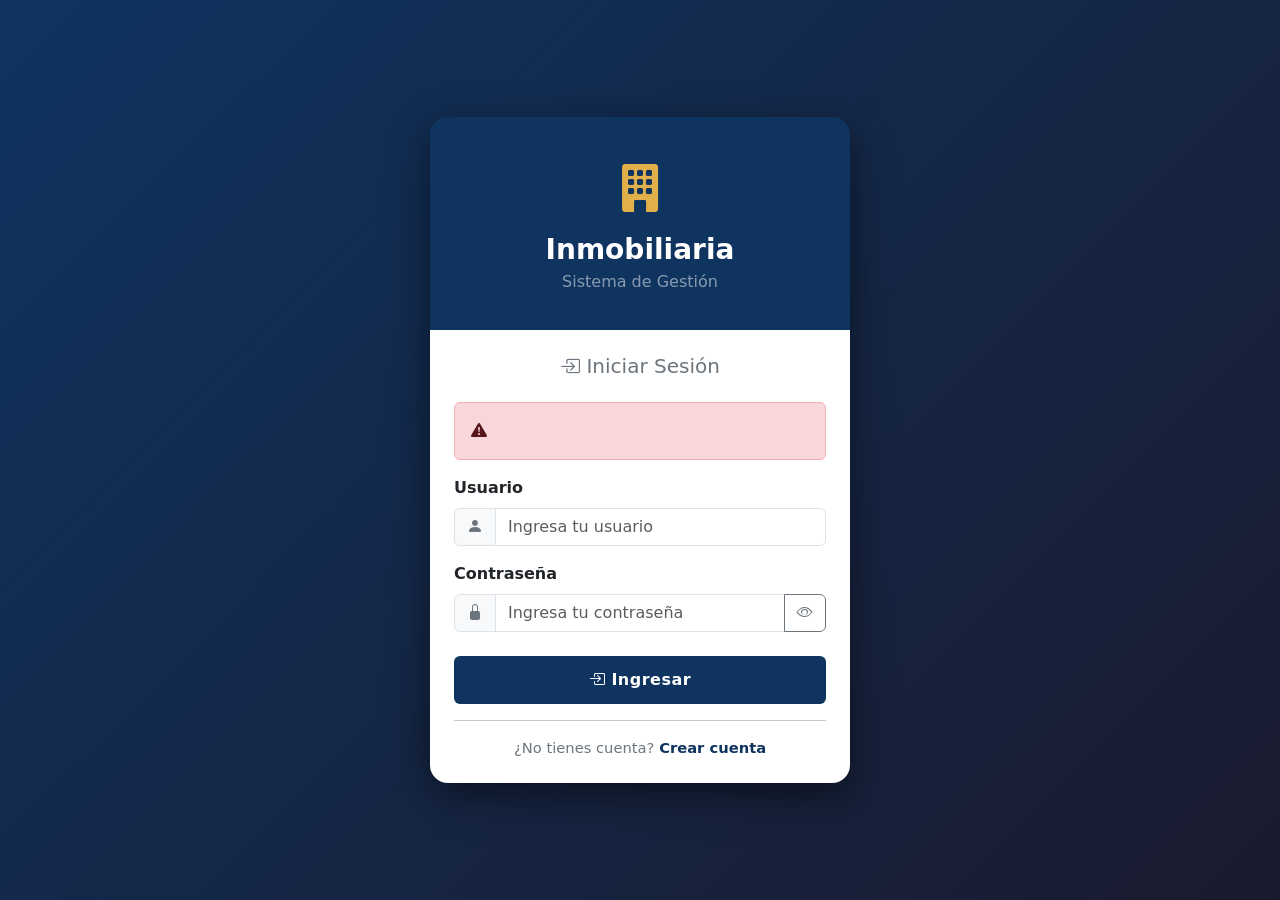
<file: front/formaPago/formaPago.html>
<!DOCTYPE html>
<html lang="es">
<head>
    <meta charset="UTF-8"><meta name="viewport" content="width=device-width, initial-scale=1.0">
    <title>Forma de Pago</title>
    <link href="https://cdn.jsdelivr.net/npm/bootstrap@5.3.2/dist/css/bootstrap.min.css" rel="stylesheet">
    <link href="https://cdn.jsdelivr.net/npm/bootstrap-icons@1.11.3/font/bootstrap-icons.css" rel="stylesheet">
    <link href="../layout.css" rel="stylesheet">
</head>
<body>
<div class="container-fluid p-0"><div class="row g-0">
    <div class="col-2 sidebar" id="sidebar"></div>
    <div class="col-10">
        <div class="topbar">
            <h5 class="page-title"><i class="bi bi-credit-card me-2"></i>Forma de Pago</h5>
            <div class="d-flex align-items-center gap-3">
                <span class="text-secondary" style="font-size:0.88rem;" id="bienvenida"></span>
                <button onclick="cerrarSesion()" class="btn btn-sm btn-outline-danger"><i class="bi bi-box-arrow-right"></i> Salir</button>
            </div>
        </div>
        <div class="p-4">
            <div id="alerta" class="alert" style="display:none"></div>
            <div class="card border-0 shadow-sm mb-4">
                <div class="card-body">
                    <h6 class="fw-bold mb-3" id="formTitle">Nueva Forma de Pago</h6>
                    <input type="hidden" id="idEditar">
                    <div class="row g-2">
                        <div class="col-md-6"><input type="text" id="descripcion" class="form-control" placeholder="Descripción *"></div>
                        <div class="col-md-3"><button onclick="guardar()" class="btn btn-primary w-100"><i class="bi bi-save"></i> Guardar</button></div>
                        <div class="col-md-3"><button onclick="limpiar()" class="btn btn-secondary w-100"><i class="bi bi-x-circle"></i> Limpiar</button></div>
                    </div>
                </div>
            </div>
            <div class="card border-0 shadow-sm">
                <div class="card-body">
                    <table class="table table-hover align-middle">
                        <thead class="table-dark"><tr><th>#</th><th>Descripción</th><th>Acciones</th></tr></thead>
                        <tbody id="tabla"></tbody>
                    </table>
                </div>
            </div>
        </div>
    </div>
</div></div>
<script src="../api.js"></script><script src="../utils.js"></script>
<script>
document.getElementById("sidebar").innerHTML = getSidebar("formaPago");
const u = checkSesion();
if (u) document.getElementById("bienvenida").innerHTML = `<i class="bi bi-person-circle me-1"></i>${u.nombreUsuario}`;

async function cargar() {
    const res = await fetch(API.formasPago);
    const data = await res.json();
    document.getElementById("tabla").innerHTML = data.map(f => `
        <tr>
            <td>${f.idFormaPago}</td><td>${f.descripcion}</td>
            <td>
                <button class="btn btn-sm btn-warning me-1" onclick="editar(${f.idFormaPago},'${f.descripcion}')"><i class="bi bi-pencil"></i></button>
                <button class="btn btn-sm btn-danger" onclick="eliminar(${f.idFormaPago})"><i class="bi bi-trash"></i></button>
            </td>
        </tr>`).join("");
}

async function guardar() {
    const desc = document.getElementById("descripcion").value.trim();
    if (!desc) return mostrarAlerta("alerta", "La descripción es requerida");
    const id = document.getElementById("idEditar").value;
    const url = id ? `${API.formasPago}/${id}` : API.formasPago;
    await fetch(url, { method: id ? "PUT" : "POST", headers: {"Content-Type":"application/json"}, body: JSON.stringify({descripcion: desc}) });
    limpiar(); cargar();
    mostrarAlerta("alerta", "Guardado correctamente", "success");
}

function editar(id, desc) {
    document.getElementById("idEditar").value = id;
    document.getElementById("descripcion").value = desc;
    document.getElementById("formTitle").textContent = "Editar Forma de Pago";
}

async function eliminar(id) {
    if (!confirm("¿Eliminar?")) return;
    await fetch(`${API.formasPago}/${id}`, { method: "DELETE" });
    cargar();
}

function limpiar() {
    document.getElementById("idEditar").value = "";
    document.getElementById("descripcion").value = "";
    document.getElementById("formTitle").textContent = "Nueva Forma de Pago";
}

cargar();
</script>
</body></html>
</file>
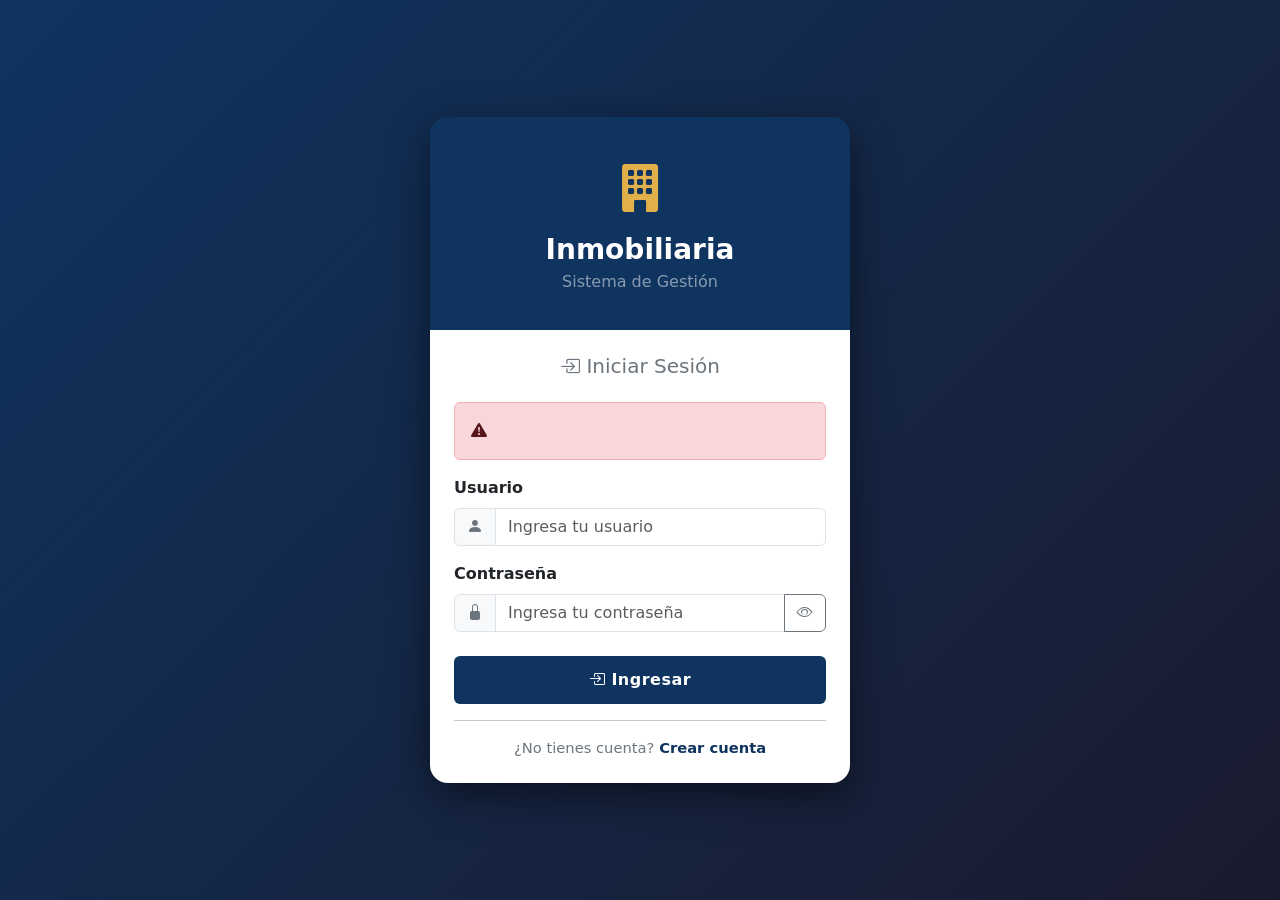
<file: front/login/login.html>
<!DOCTYPE html>
<html lang="es">
<head>
    <meta charset="UTF-8">
    <meta name="viewport" content="width=device-width, initial-scale=1.0">
    <title>Inmobiliaria - Iniciar Sesión</title>
    <link href="https://cdn.jsdelivr.net/npm/bootstrap@5.3.2/dist/css/bootstrap.min.css" rel="stylesheet">
    <link href="https://cdn.jsdelivr.net/npm/bootstrap-icons@1.11.3/font/bootstrap-icons.css" rel="stylesheet">
    <style>
        body {
            background: linear-gradient(135deg, #0f3460 0%, #1a1a2e 100%);
            min-height: 100vh;
            display: flex;
            align-items: center;
            justify-content: center;
        }
        .card-login {
            width: 100%;
            max-width: 420px;
            border-radius: 18px;
            overflow: hidden;
            box-shadow: 0 12px 40px rgba(0, 0, 0, 0.5);
        }
        .brand-header {
            background: #0f3460;
            padding: 36px 24px;
            text-align: center;
        }
        .brand-header .brand-icon {
            font-size: 3rem;
            color: #e2b04a;
        }
        .form-control:focus, .form-select:focus {
            border-color: #0f3460;
            box-shadow: 0 0 0 0.2rem rgba(15, 52, 96, 0.25);
        }
        .btn-ingresar {
            background: #0f3460;
            border: none;
            padding: 12px;
            font-size: 1rem;
            letter-spacing: 0.5px;
        }
        .btn-ingresar:hover { background: #16213e; }
        #alerta { display: none; }
        .spinner-border { width: 1.2rem; height: 1.2rem; }
    </style>
</head>
<body>

<div class="card-login">

    <!-- Encabezado -->
    <div class="brand-header">
        <div class="brand-icon"><i class="bi bi-building-fill"></i></div>
        <h3 class="text-white mt-2 mb-1 fw-bold">Inmobiliaria</h3>
        <p class="text-white-50 mb-0">Sistema de Gestión</p>
    </div>

    <!-- Formulario -->
    <div class="bg-white p-4">
        <h5 class="text-center text-secondary mb-4">
            <i class="bi bi-box-arrow-in-right"></i> Iniciar Sesión
        </h5>

        <div id="alerta" class="alert alert-danger d-flex align-items-center gap-2">
            <i class="bi bi-exclamation-triangle-fill"></i>
            <span id="alertaMensaje"></span>
        </div>

        <div class="mb-3">
            <label class="form-label fw-semibold">Usuario</label>
            <div class="input-group">
                <span class="input-group-text bg-light">
                    <i class="bi bi-person-fill text-secondary"></i>
                </span>
                <input type="text" id="nombreUsuario" class="form-control"
                       placeholder="Ingresa tu usuario" autocomplete="username">
            </div>
        </div>

        <div class="mb-4">
            <label class="form-label fw-semibold">Contraseña</label>
            <div class="input-group">
                <span class="input-group-text bg-light">
                    <i class="bi bi-lock-fill text-secondary"></i>
                </span>
                <input type="password" id="clave" class="form-control"
                       placeholder="Ingresa tu contraseña" autocomplete="current-password"
                       onkeydown="if(event.key==='Enter') iniciarSesion()">
                <button class="btn btn-outline-secondary" type="button" onclick="togglePass()">
                    <i class="bi bi-eye" id="eyeIcon"></i>
                </button>
            </div>
        </div>

        <button onclick="iniciarSesion()" id="btnIngresar"
                class="btn btn-ingresar btn-primary w-100 text-white fw-semibold">
            <i class="bi bi-box-arrow-in-right"></i> Ingresar
        </button>

        <hr class="my-3">

        <p class="text-center text-secondary mb-0" style="font-size: 0.92rem;">
            ¿No tienes cuenta?
            <a href="../crearCuenta/crearCuenta.html" class="fw-semibold text-decoration-none"
               style="color: #0f3460;">
                Crear cuenta
            </a>
        </p>
    </div>
</div>

<script src="../api.js"></script>
<script src="login.js"></script>
</body>
</html>
</file>
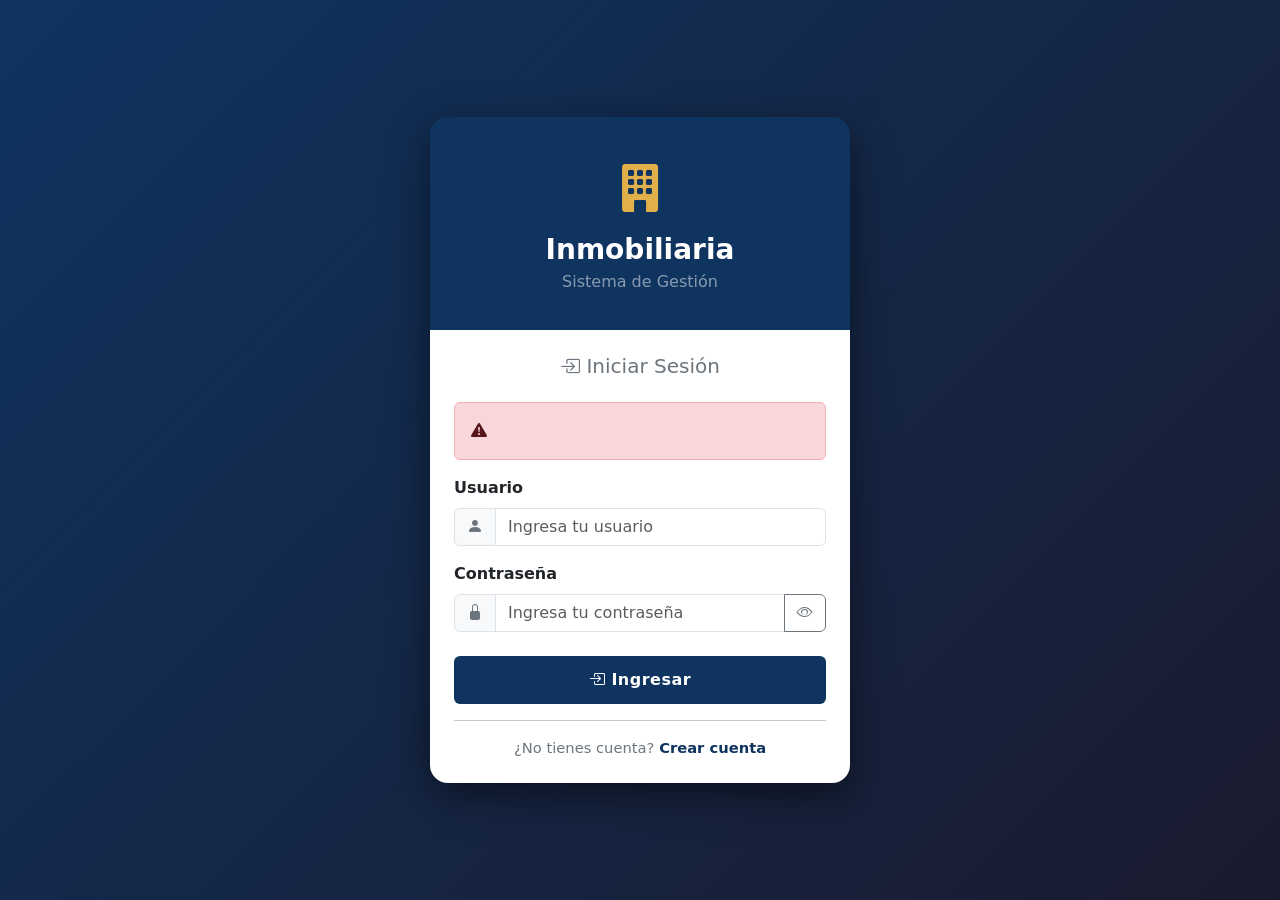
<file: front/mantenimiento/mantenimiento.html>
<!DOCTYPE html>
<html lang="es">
<head>
    <meta charset="UTF-8"><meta name="viewport" content="width=device-width, initial-scale=1.0">
    <title>Mantenimiento</title>
    <link href="https://cdn.jsdelivr.net/npm/bootstrap@5.3.2/dist/css/bootstrap.min.css" rel="stylesheet">
    <link href="https://cdn.jsdelivr.net/npm/bootstrap-icons@1.11.3/font/bootstrap-icons.css" rel="stylesheet">
    <link href="../layout.css" rel="stylesheet">
</head>
<body>
<div class="container-fluid p-0"><div class="row g-0">
    <div class="col-2 sidebar" id="sidebar"></div>
    <div class="col-10">
        <div class="topbar">
            <h5 class="page-title"><i class="bi bi-tools me-2"></i>Mantenimiento</h5>
            <div class="d-flex align-items-center gap-3">
                <span class="text-secondary" style="font-size:0.88rem;" id="bienvenida"></span>
                <button onclick="cerrarSesion()" class="btn btn-sm btn-outline-danger"><i class="bi bi-box-arrow-right"></i> Salir</button>
            </div>
        </div>
        <div class="p-4">
            <div id="alerta" class="alert" style="display:none"></div>
            <div class="card border-0 shadow-sm mb-4">
                <div class="card-body">
                    <h6 class="fw-bold mb-3" id="formTitle">Nuevo Mantenimiento</h6>
                    <input type="hidden" id="idEditar">
                    <div class="row g-2">
                        <div class="col-md-3"><select id="apartamento" class="form-select"><option value="">Apartamento *</option></select></div>
                        <div class="col-md-3"><select id="empleado" class="form-select"><option value="">Empleado *</option></select></div>
                        <div class="col-md-2"><input type="date" id="fecha" class="form-control"></div>
                        <div class="col-md-2"><input type="number" id="valor" class="form-control" placeholder="Valor *" step="0.01" min="0"></div>
                        <div class="col-md-3"><input type="text" id="descripcion" class="form-control" placeholder="Descripción" maxlength="50"></div>
                        <div class="col-md-3 d-flex gap-2">
                            <button onclick="guardar()" class="btn btn-primary flex-fill"><i class="bi bi-save"></i> Guardar</button>
                            <button onclick="limpiar()" class="btn btn-secondary flex-fill"><i class="bi bi-x-circle"></i></button>
                        </div>
                    </div>
                </div>
            </div>
            <div class="card border-0 shadow-sm">
                <div class="card-body table-responsive">
                    <table class="table table-hover align-middle">
                        <thead class="table-dark"><tr><th>#</th><th>Apartamento</th><th>Empleado</th><th>Fecha</th><th>Descripción</th><th>Valor</th><th>Acciones</th></tr></thead>
                        <tbody id="tabla"></tbody>
                    </table>
                </div>
            </div>
        </div>
    </div>
</div></div>
<script src="../api.js"></script><script src="../utils.js"></script>
<script>
document.getElementById("sidebar").innerHTML = getSidebar("mantenimiento");
const u = checkSesion();
if (u) document.getElementById("bienvenida").innerHTML = `<i class="bi bi-person-circle me-1"></i>${u.nombreUsuario}`;

cargarSelect("apartamento", API.apartamentos, "idApartamento", a => a.direccion);
cargarSelect("empleado", API.empleados, "idEmpleado", e => `${e.persona?.nombre||''} ${e.persona?.apellido||''}`);

async function cargar() {
    try {
        const res = await fetch(API.mantenimientos);
        if (!res.ok) throw new Error("Error al cargar");
        const data = await res.json();
        document.getElementById("tabla").innerHTML = data.map(m => `
            <tr>
                <td>${m.idMantenimiento}</td>
                <td>${m.apartamento?.direccion||''}</td>
                <td>${m.empleado?.persona?.nombre||''} ${m.empleado?.persona?.apellido||''}</td>
                <td>${m.fecha ? m.fecha.split('T')[0] : ''}</td>
                <td>${m.descripcion||''}</td>
                <td>${m.valor ? '$'+parseFloat(m.valor).toLocaleString('es-CO', {minimumFractionDigits:2, maximumFractionDigits:2}) : ''}</td>
                <td>
                    <button class="btn btn-sm btn-warning me-1" onclick='editar(${JSON.stringify(m)})'><i class="bi bi-pencil"></i></button>
                    <button class="btn btn-sm btn-danger" onclick="eliminar(${m.idMantenimiento})"><i class="bi bi-trash"></i></button>
                </td>
            </tr>`).join("");
    } catch (err) {
        document.getElementById("tabla").innerHTML = `<tr><td colspan="7" class="text-center text-danger">Error al cargar: ${err.message}</td></tr>`;
    }
}

async function guardar() {
    const idAp = document.getElementById("apartamento").value;
    const idEmp = document.getElementById("empleado").value;
    const fecha = document.getElementById("fecha").value;
    const valor = document.getElementById("valor").value;
    if (!idAp || !idEmp || !fecha || !valor) return mostrarAlerta("alerta", "Apartamento, empleado, fecha y valor son requeridos", "danger");
    
    const id = document.getElementById("idEditar").value;
    const body = {
        apartamento: { idApartamento: parseInt(idAp) },
        empleado: { idEmpleado: parseInt(idEmp) },
        fecha,
        descripcion: document.getElementById("descripcion").value,
        valor: parseFloat(valor)
    };
    
    try {
        const url = id ? `${API.mantenimientos}/${id}` : API.mantenimientos;
        const res = await fetch(url, { method: id ? "PUT" : "POST", headers: {"Content-Type":"application/json"}, body: JSON.stringify(body) });
        
        if (!res.ok) {
            const error = await res.text();
            return mostrarAlerta("alerta", `Error: ${error}`, "danger");
        }
        
        limpiar();
        cargar();
        mostrarAlerta("alerta", "Guardado correctamente", "success");
    } catch (err) {
        mostrarAlerta("alerta", `Error de conexión: ${err.message}`, "danger");
    }
}

function editar(m) {
    document.getElementById("idEditar").value = m.idMantenimiento;
    document.getElementById("apartamento").value = m.apartamento?.idApartamento || "";
    document.getElementById("empleado").value = m.empleado?.idEmpleado || "";
    document.getElementById("fecha").value = m.fecha ? m.fecha.split('T')[0] : "";
    document.getElementById("descripcion").value = m.descripcion || "";
    document.getElementById("valor").value = m.valor || "";
    document.getElementById("formTitle").textContent = "Editar Mantenimiento";
}

async function eliminar(id) {
    if (!confirm("¿Eliminar?")) return;
    try {
        const res = await fetch(`${API.mantenimientos}/${id}`, { method: "DELETE" });
        if (!res.ok) throw new Error("Error al eliminar");
        cargar();
        mostrarAlerta("alerta", "Mantenimiento eliminado", "success");
    } catch (err) {
        mostrarAlerta("alerta", `Error: ${err.message}`, "danger");
    }
}

function limpiar() {
    ["idEditar","fecha","descripcion","valor"].forEach(id => document.getElementById(id).value = "");
    ["apartamento","empleado"].forEach(id => document.getElementById(id).value = "");
    document.getElementById("formTitle").textContent = "Nuevo Mantenimiento";
}

cargar();
</script>
</body></html>
</file>
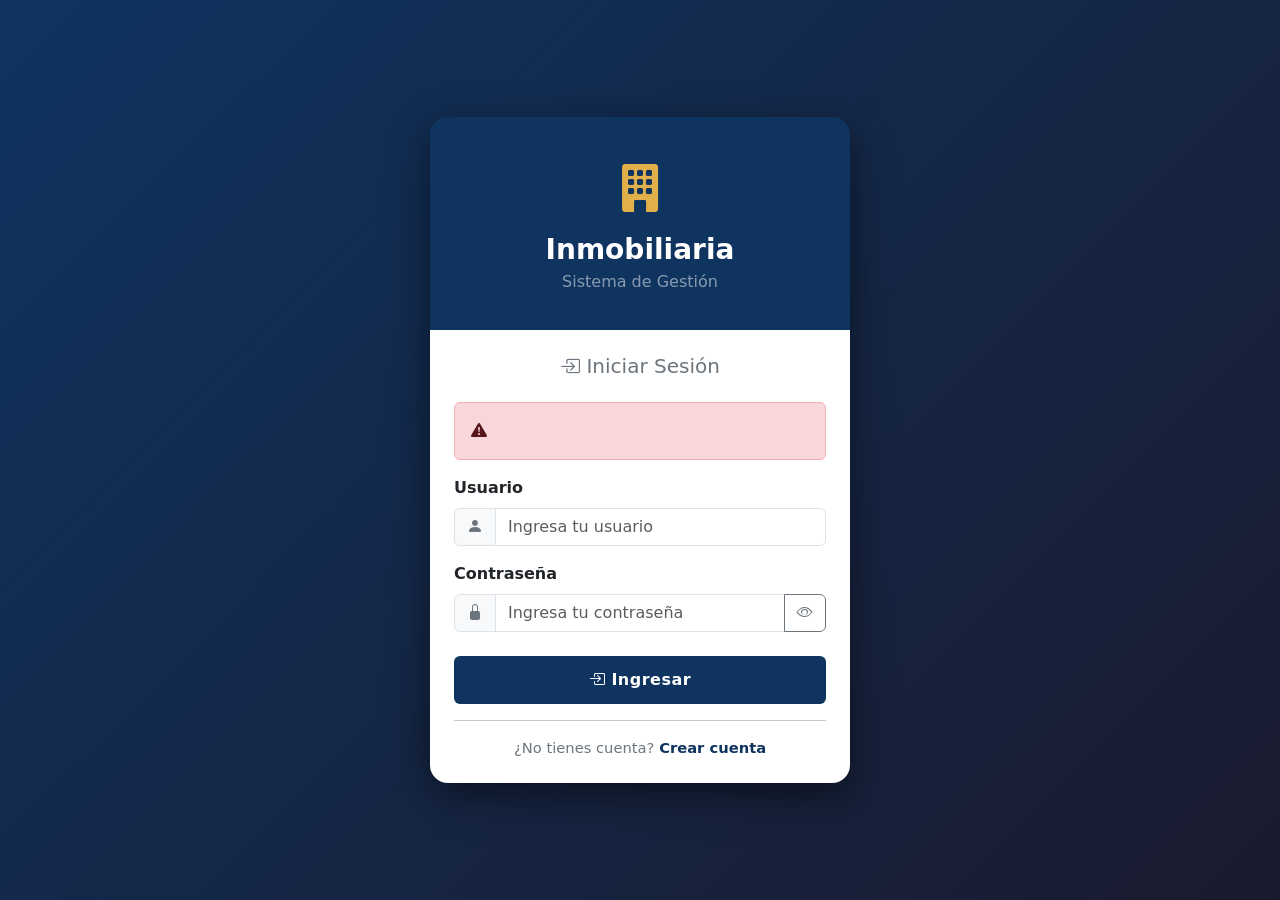
<file: front/pagoContrato/pagoContrato.html>
<!DOCTYPE html>
<html lang="es">
<head>
    <meta charset="UTF-8"><meta name="viewport" content="width=device-width, initial-scale=1.0">
    <title>Pagos de Contrato</title>
    <link href="https://cdn.jsdelivr.net/npm/bootstrap@5.3.2/dist/css/bootstrap.min.css" rel="stylesheet">
    <link href="https://cdn.jsdelivr.net/npm/bootstrap-icons@1.11.3/font/bootstrap-icons.css" rel="stylesheet">
    <link href="../layout.css" rel="stylesheet">
</head>
<body>
<div class="container-fluid p-0"><div class="row g-0">
    <div class="col-2 sidebar" id="sidebar"></div>
    <div class="col-10">
        <div class="topbar">
            <h5 class="page-title"><i class="bi bi-cash-coin me-2"></i>Pagos de Contrato</h5>
            <div class="d-flex align-items-center gap-3">
                <span class="text-secondary" style="font-size:0.88rem;" id="bienvenida"></span>
                <button onclick="cerrarSesion()" class="btn btn-sm btn-outline-danger"><i class="bi bi-box-arrow-right"></i> Salir</button>
            </div>
        </div>
        <div class="p-4">
            <div id="alerta" class="alert" style="display:none"></div>
            <div class="card border-0 shadow-sm mb-4">
                <div class="card-body">
                    <h6 class="fw-bold mb-3" id="formTitle">Nuevo Pago de Contrato</h6>
                    <input type="hidden" id="idEditar">
                    <div class="row g-2">
                        <div class="col-md-3"><select id="contrato" class="form-select"><option value="">Contrato *</option></select></div>
                        <div class="col-md-3"><select id="formaPago" class="form-select"><option value="">Forma de Pago *</option></select></div>
                        <div class="col-md-2"><input type="date" id="fechaPago" class="form-control"></div>
                        <div class="col-md-2"><input type="number" id="valor" class="form-control" placeholder="Valor *" step="0.01"></div>
                        <div class="col-md-4"><input type="text" id="observaciones" class="form-control" placeholder="Observaciones"></div>
                        <div class="col-md-4 d-flex gap-2">
                            <button onclick="guardar()" class="btn btn-primary flex-fill"><i class="bi bi-save"></i> Guardar</button>
                            <button onclick="limpiar()" class="btn btn-secondary flex-fill"><i class="bi bi-x-circle"></i></button>
                        </div>
                    </div>
                </div>
            </div>
            <div class="card border-0 shadow-sm">
                <div class="card-body table-responsive">
                    <table class="table table-hover align-middle">
                        <thead class="table-dark"><tr><th>#</th><th>Contrato</th><th>Forma Pago</th><th>Fecha</th><th>Valor</th><th>Observaciones</th><th>Acciones</th></tr></thead>
                        <tbody id="tabla"></tbody>
                    </table>
                </div>
            </div>
        </div>
    </div>
</div></div>
<script src="../api.js"></script><script src="../utils.js"></script>
<script>
document.getElementById("sidebar").innerHTML = getSidebar("pagoContrato");
const u = checkSesion();
if (u) document.getElementById("bienvenida").innerHTML = `<i class="bi bi-person-circle me-1"></i>${u.nombreUsuario}`;

cargarSelect("contrato", API.contratos, "idContrato", c => `#${c.idContrato} - ${c.apartamento?.direccion||''}`);
cargarSelect("formaPago", API.formasPago, "idFormaPago", f => f.descripcion);

async function cargar() {
    const res = await fetch(API.pagosContrato);
    const data = await res.json();
    document.getElementById("tabla").innerHTML = data.map(p => `
        <tr>
            <td>${p.idPagoContrato}</td>
            <td>#${p.contrato?.idContrato} - ${p.contrato?.apartamento?.direccion||''}</td>
            <td>${p.formaPago?.descripcion||''}</td>
            <td>${p.fechaPago ? p.fechaPago.split('T')[0] : ''}</td>
            <td>$${p.valor?.toLocaleString()||''}</td>
            <td>${p.observaciones||''}</td>
            <td>
                <button class="btn btn-sm btn-warning me-1" onclick='editar(${JSON.stringify(p)})'><i class="bi bi-pencil"></i></button>
                <button class="btn btn-sm btn-danger" onclick="eliminar(${p.idPagoContrato})"><i class="bi bi-trash"></i></button>
            </td>
        </tr>`).join("");
}

async function guardar() {
    const idCon = document.getElementById("contrato").value;
    const idFP = document.getElementById("formaPago").value;
    const fechaPago = document.getElementById("fechaPago").value;
    const valor = document.getElementById("valor").value;
    if (!idCon || !idFP || !fechaPago || !valor) return mostrarAlerta("alerta", "Todos los campos marcados son requeridos");
    const id = document.getElementById("idEditar").value;
    const body = {
        contrato: { idContrato: parseInt(idCon) },
        formaPago: { idFormaPago: parseInt(idFP) },
        fechaPago, valor: parseFloat(valor),
        observaciones: document.getElementById("observaciones").value
    };
    const url = id ? `${API.pagosContrato}/${id}` : API.pagosContrato;
    await fetch(url, { method: id ? "PUT" : "POST", headers: {"Content-Type":"application/json"}, body: JSON.stringify(body) });
    limpiar(); cargar();
    mostrarAlerta("alerta", "Guardado correctamente", "success");
}

function editar(p) {
    document.getElementById("idEditar").value = p.idPagoContrato;
    document.getElementById("contrato").value = p.contrato?.idContrato || "";
    document.getElementById("formaPago").value = p.formaPago?.idFormaPago || "";
    document.getElementById("fechaPago").value = p.fechaPago ? p.fechaPago.split('T')[0] : "";
    document.getElementById("valor").value = p.valor || "";
    document.getElementById("observaciones").value = p.observaciones || "";
    document.getElementById("formTitle").textContent = "Editar Pago de Contrato";
}

async function eliminar(id) {
    if (!confirm("¿Eliminar?")) return;
    await fetch(`${API.pagosContrato}/${id}`, { method: "DELETE" });
    cargar();
}

function limpiar() {
    ["idEditar","fechaPago","valor","observaciones"].forEach(id => document.getElementById(id).value = "");
    ["contrato","formaPago"].forEach(id => document.getElementById(id).value = "");
    document.getElementById("formTitle").textContent = "Nuevo Pago de Contrato";
}

cargar();
</script>
</body></html>
</file>
<file: front/layout.css>
body { overflow-x: hidden; }
.sidebar { background: #0f3460; min-height: 100vh; padding: 0; position: sticky; top: 0; }
.sidebar-brand { background: #0a2440; padding: 20px 16px; text-align: center; border-bottom: 1px solid rgba(255,255,255,0.1); }
.sidebar-brand .brand-icon { font-size: 2rem; color: #e2b04a; }
.sidebar .nav-link { color: rgba(255,255,255,0.75); padding: 10px 16px; border-radius: 8px; margin: 2px 8px; font-size: 0.9rem; transition: background 0.2s; }
.sidebar .nav-link:hover, .sidebar .nav-link.active { background: rgba(255,255,255,0.15); color: #fff; }
.sidebar .nav-link i { width: 20px; }
.sidebar-section { font-size: 0.7rem; text-transform: uppercase; letter-spacing: 1px; color: rgba(255,255,255,0.4); padding: 14px 24px 4px; }
.topbar { background: #fff; border-bottom: 1px solid #e0e0e0; padding: 12px 24px; display: flex; align-items: center; justify-content: space-between; }
.topbar .page-title { font-weight: 700; color: #0f3460; margin: 0; }
</file>
